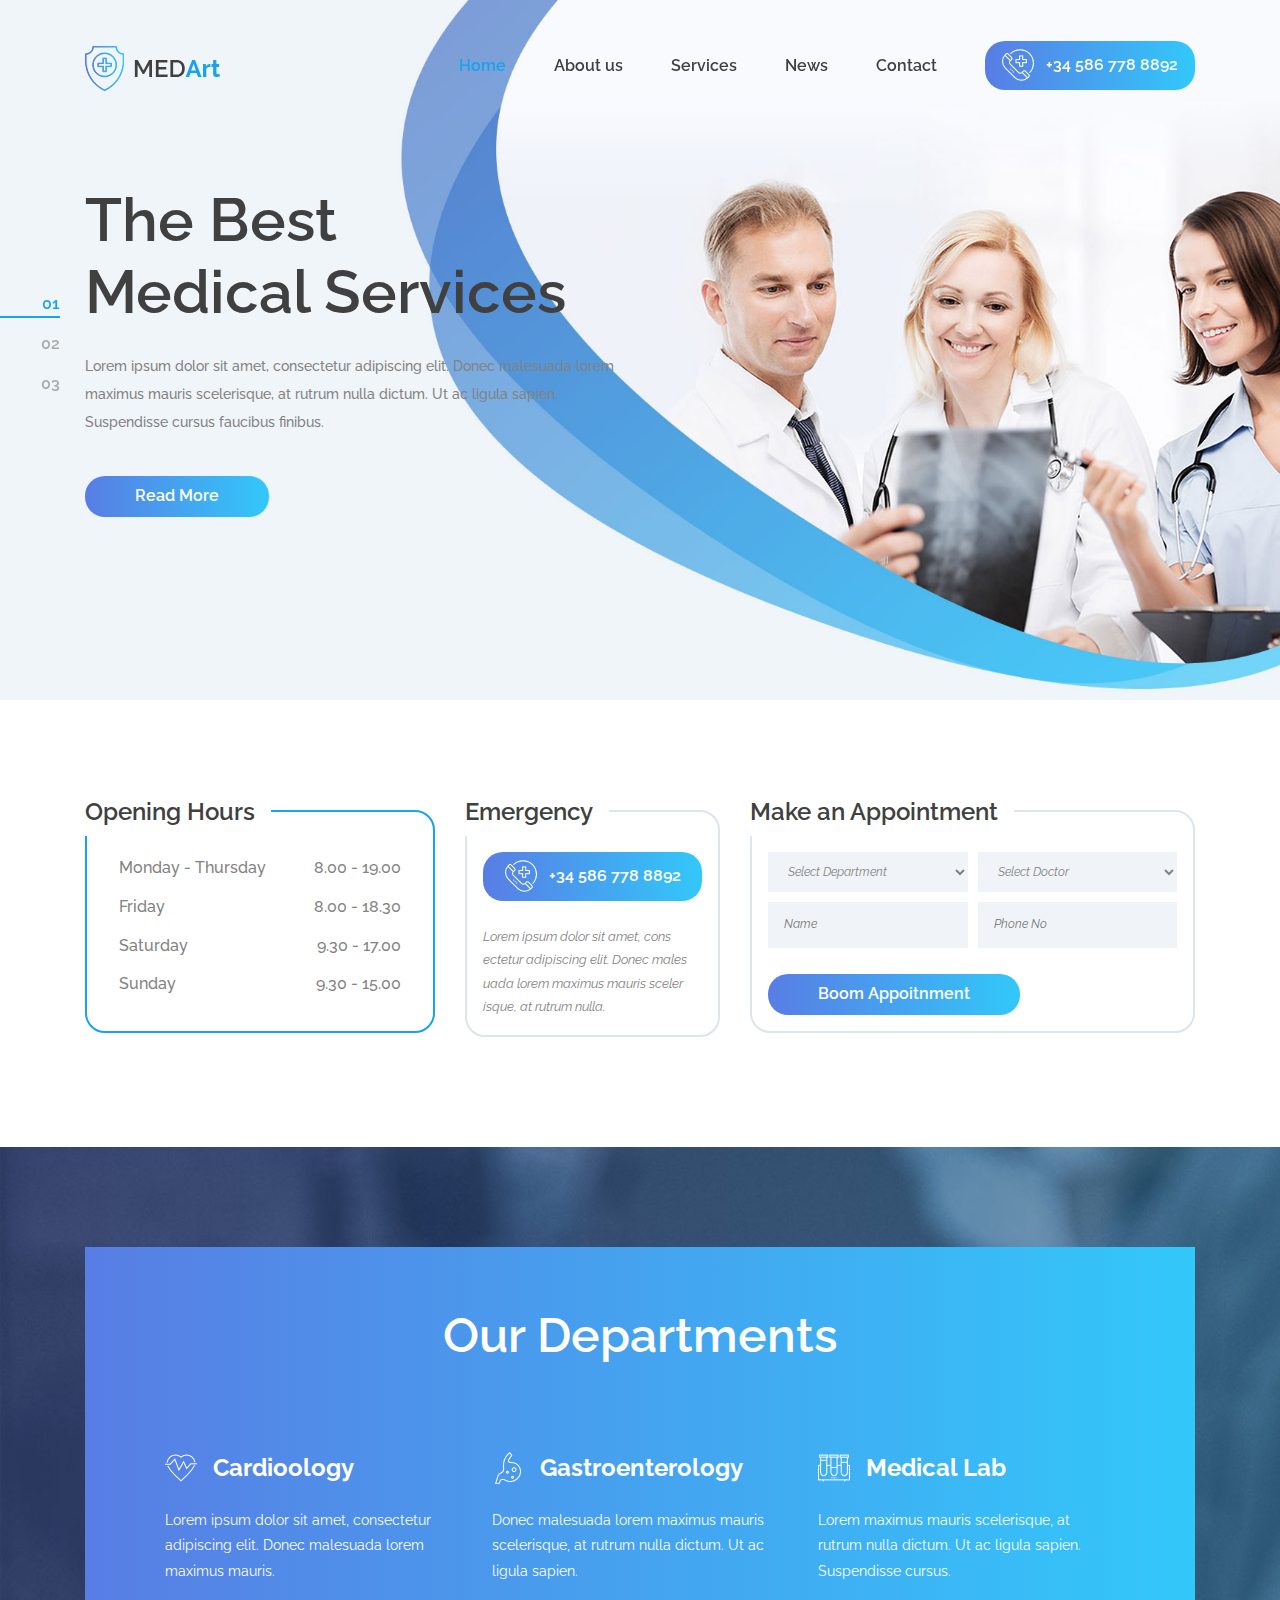
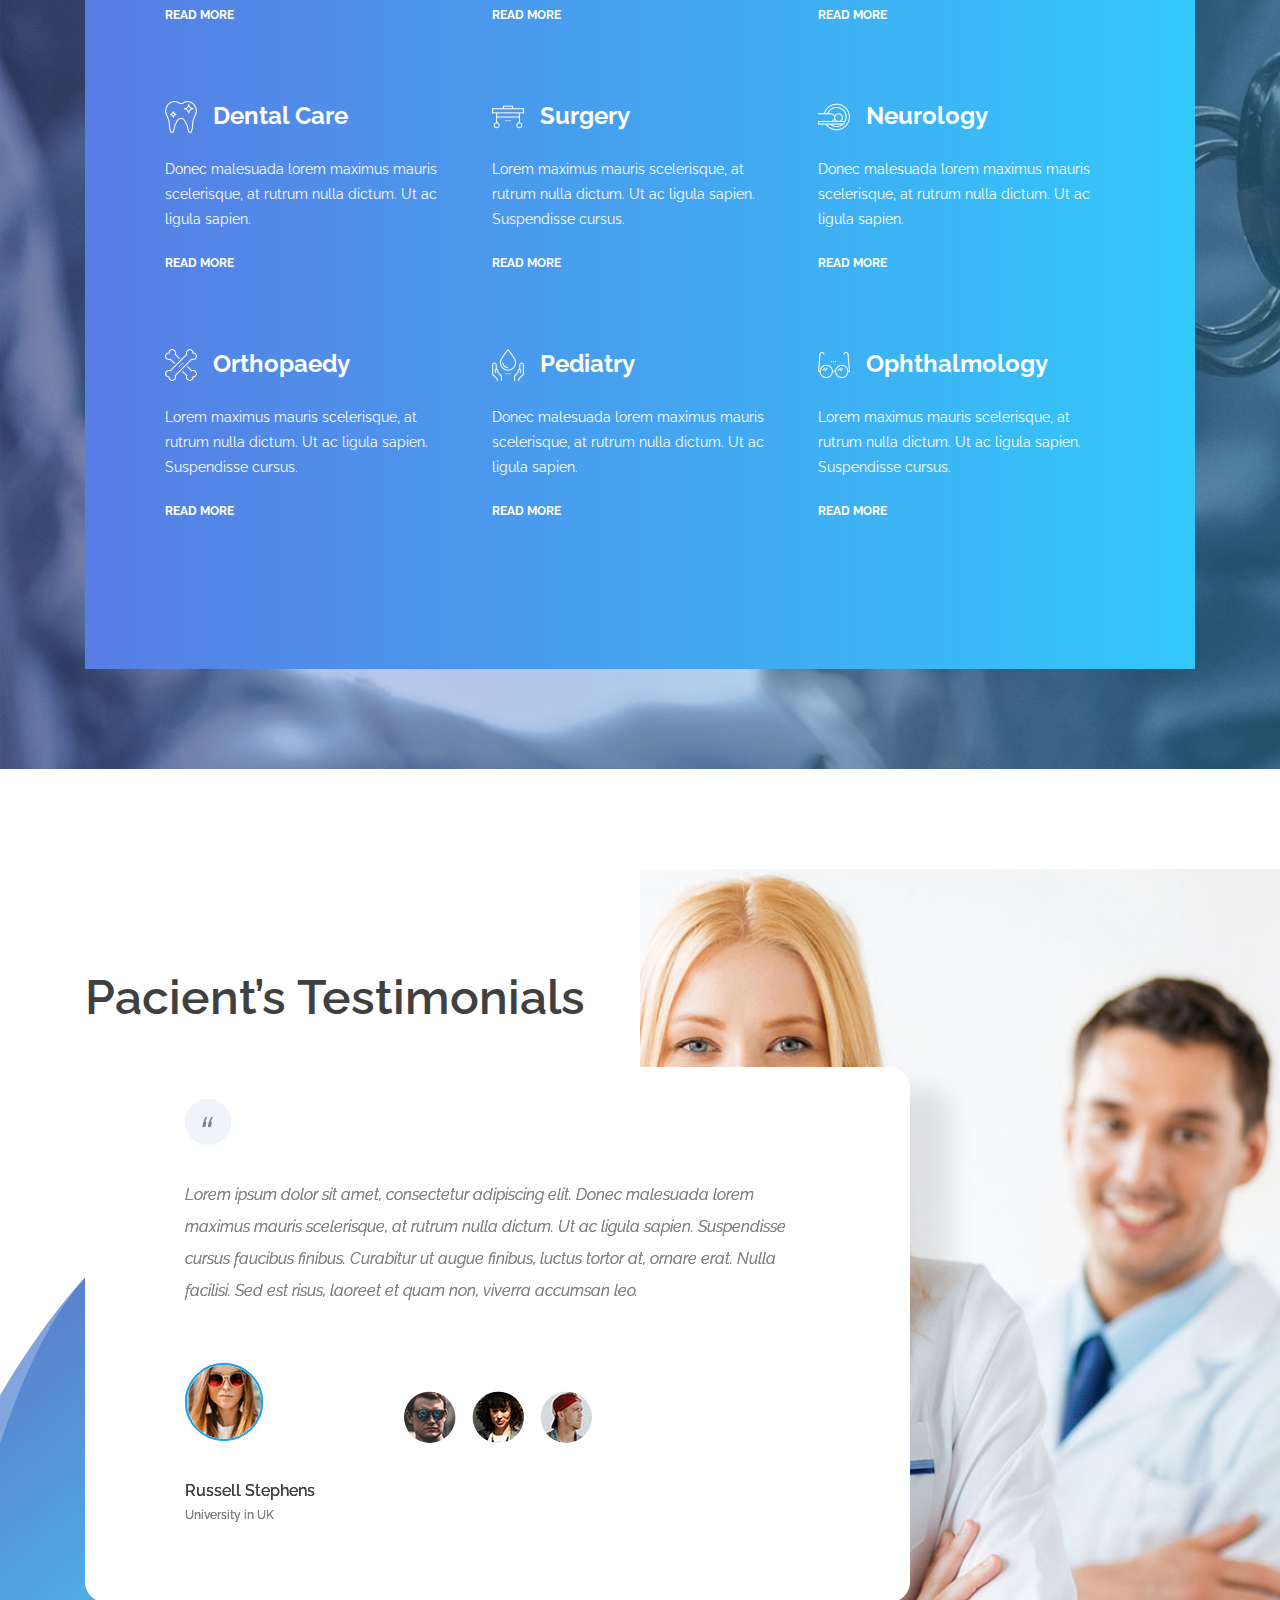
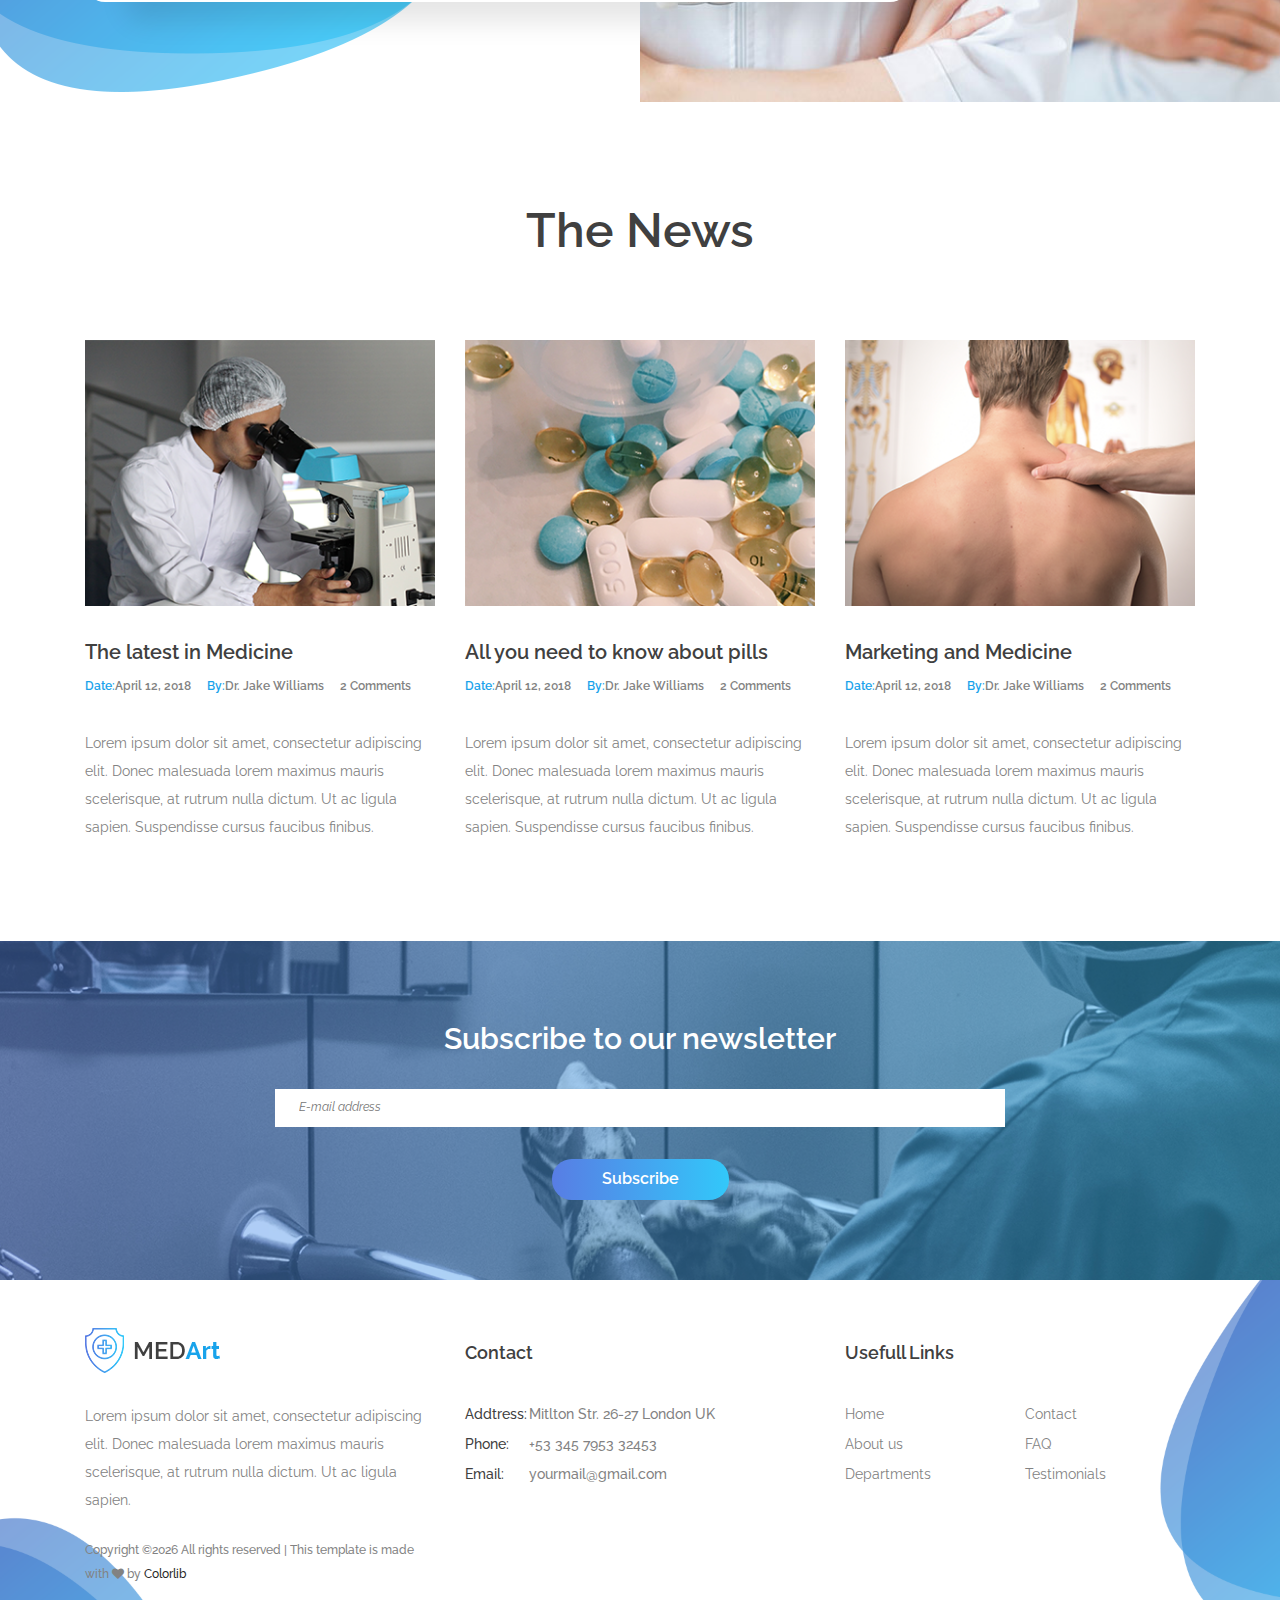
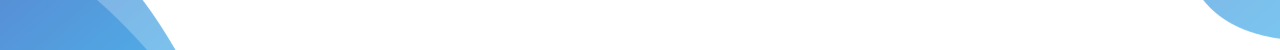
<file: medart/index.html>
<!DOCTYPE html>
<html lang="en">
<head>
    <title>Hello World</title>

    <!-- Required meta tags -->
    <meta charset="utf-8">
    <meta name="viewport" content="width=device-width, initial-scale=1, shrink-to-fit=no">

    <!-- Bootstrap CSS -->
    <link rel="stylesheet" href="css/bootstrap.min.css">

    <link rel="stylesheet" type="text/css" href="https://cdnjs.cloudflare.com/ajax/libs/font-awesome/4.7.0/css/font-awesome.min.css">

    <!-- Swiper CSS -->
    <link rel="stylesheet" href="css/swiper.min.css">

    <!-- Styles -->
    <link rel="stylesheet" href="style.css">
    <script src="js/custom.js"></script>
</head>
<body>
    <header class="site-header">
        <div class="nav-bar">
            <div class="container">
                <div class="row">
                    <div class="col-12 d-flex flex-wrap justify-content-between align-items-center">
                        <div class="site-branding d-flex align-items-center">
                           <a class="d-block" href="index.html" rel="home"><img class="d-block" src="images/logo.png" alt="logo"></a>
                        </div><!-- .site-branding -->

                        <nav class="site-navigation d-flex justify-content-end align-items-center">
                            <ul class="d-flex flex-column flex-lg-row justify-content-lg-end align-items-center">
                                <li class="current-menu-item"><a href="index.html">Home</a></li>
                                <li><a href="about.html">About us</a></li>
                                <li><a href="services.html">Services</a></li>
                                <li><a href="news.html">News</a></li>
                                <li><a href="contact.html">Contact</a></li>

                                <li class="call-btn button gradient-bg mt-3 mt-md-0">
                                    <a class="d-flex justify-content-center align-items-center" href="#"><img src="images/emergency-call.png"> +34 586 778 8892</a>
                                </li>
                            </ul>
                        </nav><!-- .site-navigation -->

                        <div class="hamburger-menu d-lg-none">
                            <span></span>
                            <span></span>
                            <span></span>
                            <span></span>
                        </div><!-- .hamburger-menu -->
                    </div><!-- .col -->
                </div><!-- .row -->
            </div><!-- .container -->
        </div><!-- .nav-bar -->

        <div class="swiper-container hero-slider">
            <div class="swiper-wrapper">
                <div class="swiper-slide hero-content-wrap" style="background-image: url('images/hero.jpg')">
                    <div class="hero-content-overlay position-absolute w-100 h-100">
                        <div class="container h-100">
                            <div class="row h-100">
                                <div class="col-12 col-lg-6 d-flex flex-column justify-content-center align-items-start">
                                    <header class="entry-header">
                                        <h1>The Best <br>Medical Services</h1>
                                    </header><!-- .entry-header -->

                                    <div class="entry-content mt-4">
                                        <p>Lorem ipsum dolor sit amet, consectetur adipiscing elit. Donec malesuada lorem maximus mauris scelerisque, at rutrum nulla dictum. Ut ac ligula sapien. Suspendisse cursus faucibus finibus.</p>
                                    </div><!-- .entry-content -->

                                    <footer class="entry-footer d-flex flex-wrap align-items-center mt-4">
                                        <a href="#" class="button gradient-bg">Read More</a>
                                    </footer><!-- .entry-footer -->
                                </div><!-- .col -->
                            </div><!-- .row -->
                        </div><!-- .container -->
                    </div><!-- .hero-content-overlay -->
                </div><!-- .hero-content-wrap -->

                <div class="swiper-slide hero-content-wrap" style="background-image: url('images/hero.jpg')">
                    <div class="hero-content-overlay position-absolute w-100 h-100">
                        <div class="container h-100">
                            <div class="row h-100">
                                <div class="col-12 col-lg-6 d-flex flex-column justify-content-center align-items-start">
                                    <header class="entry-header">
                                        <h1>The Best <br>Medical Services</h1>
                                    </header><!-- .entry-header -->

                                    <div class="entry-content mt-4">
                                        <p>Lorem ipsum dolor sit amet, consectetur adipiscing elit. Donec malesuada lorem maximus mauris scelerisque, at rutrum nulla dictum. Ut ac ligula sapien. Suspendisse cursus faucibus finibus.</p>
                                    </div><!-- .entry-content -->

                                    <footer class="entry-footer d-flex flex-wrap align-items-center mt-4">
                                        <a href="#" class="button gradient-bg">Read More</a>
                                    </footer><!-- .entry-footer -->
                                </div><!-- .col -->
                            </div><!-- .row -->
                        </div><!-- .container -->
                    </div><!-- .hero-content-overlay -->
                </div><!-- .hero-content-wrap -->

                <div class="swiper-slide hero-content-wrap" style="background-image: url('images/hero.jpg')">
                    <div class="hero-content-overlay position-absolute w-100 h-100">
                        <div class="container h-100">
                            <div class="row h-100">
                                <div class="col-12 col-lg-6 d-flex flex-column justify-content-center align-items-start">
                                    <header class="entry-header">
                                        <h1>The Best <br>Medical Services</h1>
                                    </header><!-- .entry-header -->

                                    <div class="entry-content mt-4">
                                        <p>Lorem ipsum dolor sit amet, consectetur adipiscing elit. Donec malesuada lorem maximus mauris scelerisque, at rutrum nulla dictum. Ut ac ligula sapien. Suspendisse cursus faucibus finibus.</p>
                                    </div><!-- .entry-content -->

                                    <footer class="entry-footer d-flex flex-wrap align-items-center mt-4">
                                        <a href="#" class="button gradient-bg">Read More</a>
                                    </footer><!-- .entry-footer -->
                                </div><!-- .col -->
                            </div><!-- .row -->
                        </div><!-- .container -->
                    </div><!-- .hero-content-overlay -->
                </div><!-- .hero-content-wrap -->
            </div><!-- .swiper-wrapper -->

            <div class="pagination-wrap position-absolute w-100">
                <div class="swiper-pagination d-flex flex-row flex-md-column"></div>
            </div><!-- .pagination-wrap -->
        </div><!-- .hero-slider -->
    </header><!-- .site-header -->

    <div class="homepage-boxes">
        <div class="container">
            <div class="row">
                <div class="col-12 col-md-6 col-lg-4">
                    <div class="opening-hours">
                        <h2 class="d-flex align-items-center">Opening Hours</h2>

                        <ul class="p-0 m-0">
                            <li>Monday - Thursday <span>8.00 - 19.00</span></li>
                            <li>Friday <span>8.00 - 18.30</span></li>
                            <li>Saturday <span>9.30 - 17.00</span></li>
                            <li>Sunday <span>9.30 - 15.00</span></li>
                        </ul>
                    </div>
                </div>

                <div class="col-12 col-md-6 col-lg-3 mt-5 mt-md-0">
                    <div class="emergency-box">
                        <h2 class="d-flex align-items-center">Emergency</h2>

                        <div class="call-btn button gradient-bg">
                            <a class="d-flex justify-content-center align-items-center" href="#"><img src="images/emergency-call.png"> +34 586 778 8892</a>
                        </div>

                        <p>Lorem ipsum dolor sit amet, cons ectetur adipiscing elit. Donec males uada lorem maximus mauris sceler isque, at rutrum nulla.</p>
                    </div>
                </div>

                <div class="col-12 col-md-6 col-lg-5 mt-5 mt-lg-0">
                    <div class="appointment-box">
                        <h2 class="d-flex align-items-center">Make an Appointment</h2>

                        <form class="d-flex flex-wrap justify-content-between">
                            <select class="select-department">
                                <option value="value1">Select Department</option>
                                <option value="value2">Select Department 1</option>
                                <option value="value3">Select Department 2</option>
                            </select>

                            <select class="select-doctor">
                                <option>Select Doctor</option>
                                <option>Select Doctor 1</option>
                                <option>Select Doctor 2</option>
                            </select>

                            <input type="text" placeholder="Name">

                            <input type="number" placeholder="Phone No">

                            <input class="button gradient-bg" type="submit" value="Boom Appoitnment">
                        </form>
                    </div>

                </div>
            </div>
        </div>
    </div>

    <div class="our-departments">
        <div class="container">
            <div class="row">
                <div class="col-12">
                    <div class="our-departments-wrap">
                        <h2>Our Departments</h2>

                        <div class="row">
                            <div class="col-12 col-md-6 col-lg-4">
                                <div class="our-departments-cont">
                                    <header class="entry-header d-flex flex-wrap align-items-center">
                                        <img src="images/cardiogram.png" alt="">

                                        <h3>Cardioology</h3>
                                    </header>

                                    <div class="entry-content">
                                        <p>Lorem ipsum dolor sit amet, consectetur adipiscing elit. Donec malesuada lorem maximus mauris.</p>
                                    </div>

                                    <footer class="entry-footer">
                                        <a href="#">read more</a>
                                    </footer>
                                </div>
                            </div>

                            <div class="col-12 col-md-6 col-lg-4">
                                <div class="our-departments-cont">
                                    <header class="entry-header d-flex flex-wrap align-items-center">
                                        <img src="images/stomach-2.png" alt="">

                                        <h3>Gastroenterology</h3>
                                    </header>

                                    <div class="entry-content">
                                        <p>Donec malesuada lorem maximus mauris scelerisque, at rutrum nulla dictum. Ut ac ligula sapien.</p>
                                    </div>

                                    <footer class="entry-footer">
                                        <a href="#">read more</a>
                                    </footer>
                                </div>
                            </div>

                            <div class="col-12 col-md-6 col-lg-4">
                                <div class="our-departments-cont">
                                    <header class="entry-header d-flex flex-wrap align-items-center">
                                        <img src="images/blood-sample-2.png" alt="">

                                        <h3>Medical Lab</h3>
                                    </header>

                                    <div class="entry-content">
                                        <p>Lorem maximus mauris scelerisque, at rutrum nulla dictum. Ut ac ligula sapien. Suspendisse cursus.</p>
                                    </div>

                                    <footer class="entry-footer">
                                        <a href="#">read more</a>
                                    </footer>
                                </div>
                            </div>

                            <div class="col-12 col-md-6 col-lg-4">
                                <div class="our-departments-cont">
                                    <header class="entry-header d-flex flex-wrap align-items-center">
                                        <img src="images/teeth.png" alt="">

                                        <h3>Dental Care</h3>
                                    </header>

                                    <div class="entry-content">
                                        <p>Donec malesuada lorem maximus mauris scelerisque, at rutrum nulla dictum. Ut ac ligula sapien.</p>
                                    </div>

                                    <footer class="entry-footer">
                                        <a href="#">read more</a>
                                    </footer>
                                </div>
                            </div>

                            <div class="col-12 col-md-6 col-lg-4">
                                <div class="our-departments-cont">
                                    <header class="entry-header d-flex flex-wrap align-items-center">
                                        <img src="images/stretcher.png" alt="">

                                        <h3>Surgery</h3>
                                    </header>

                                    <div class="entry-content">
                                        <p>Lorem maximus mauris scelerisque, at rutrum nulla dictum. Ut ac ligula sapien. Suspendisse cursus.</p>
                                    </div>

                                    <footer class="entry-footer">
                                        <a href="#">read more</a>
                                    </footer>
                                </div>
                            </div>

                            <div class="col-12 col-md-6 col-lg-4">
                                <div class="our-departments-cont">
                                    <header class="entry-header d-flex flex-wrap align-items-center">
                                        <img src="images/scanner.png" alt="">

                                        <h3>Neurology</h3>
                                    </header>

                                    <div class="entry-content">
                                        <p>Donec malesuada lorem maximus mauris scelerisque, at rutrum nulla dictum. Ut ac ligula sapien.</p>
                                    </div>

                                    <footer class="entry-footer">
                                        <a href="#">read more</a>
                                    </footer>
                                </div>
                            </div>

                            <div class="col-12 col-md-6 col-lg-4 mb-md-0">
                                <div class="our-departments-cont">
                                    <header class="entry-header d-flex flex-wrap align-items-center">
                                        <img src="images/bones.png" alt="">

                                        <h3>Orthopaedy</h3>
                                    </header>

                                    <div class="entry-content">
                                        <p>Lorem maximus mauris scelerisque, at rutrum nulla dictum. Ut ac ligula sapien. Suspendisse cursus.</p>
                                    </div>

                                    <footer class="entry-footer">
                                        <a href="#">read more</a>
                                    </footer>
                                </div>
                            </div>

                            <div class="col-12 col-md-6 col-lg-4 mb-lg-0">
                                <div class="our-departments-cont">
                                    <header class="entry-header d-flex flex-wrap align-items-center">
                                        <img src="images/blood-donation-2.png" alt="">

                                        <h3>Pediatry</h3>
                                    </header>

                                    <div class="entry-content">
                                        <p>Donec malesuada lorem maximus mauris scelerisque, at rutrum nulla dictum. Ut ac ligula sapien.</p>
                                    </div>

                                    <footer class="entry-footer">
                                        <a href="#">read more</a>
                                    </footer>
                                </div>
                            </div>

                            <div class="col-12 col-md-6 col-lg-4 mb-0">
                                <div class="our-departments-cont">
                                    <header class="entry-header d-flex flex-wrap align-items-center">
                                        <img src="images/glasses.png" alt="">

                                        <h3>Ophthalmology</h3>
                                    </header>

                                    <div class="entry-content">
                                        <p>Lorem maximus mauris scelerisque, at rutrum nulla dictum. Ut ac ligula sapien. Suspendisse cursus.</p>
                                    </div>

                                    <footer class="entry-footer">
                                        <a href="#">read more</a>
                                    </footer>
                                </div>
                            </div>
                        </div>
                    </div>
                </div>
            </div>
        </div>
    </div>

    <section class="testimonial-section">
        <div class="container">
            <div class="row">
                <div class="col-12">
                    <h2>Pacient’s Testimonials</h2>
                </div>
            </div>
        </div>

        <!-- Swiper -->
        <div class="testimonial-slider">
            <div class="container">
                <div class="row">
                    <div class="col-12 col-lg-9">
                        <div class="testimonial-bg-shape">
                            <div class="swiper-container testimonial-slider-wrap">
                                <div class="swiper-wrapper">
                                    <div class="swiper-slide">
                                        <div class="entry-content">
                                            <p>Lorem ipsum dolor sit amet, consectetur adipiscing elit. Donec malesuada lorem maximus mauris scelerisque, at rutrum nulla dictum. Ut ac ligula sapien. Suspendisse cursus faucibus finibus. Curabitur ut augue finibus, luctus tortor at, ornare erat. Nulla facilisi. Sed est risus, laoreet et quam non, viverra accumsan leo.</p>
                                        </div><!-- .entry-content -->

                                        <div class="entry-footer">
                                            <figure class="user-avatar">
                                                <img src="images/user-1.jpg" alt="">
                                            </figure><!-- .user-avatar -->

                                            <h3 class="testimonial-user">Russell Stephens <span>University in UK</span></h3>
                                        </div><!-- .entry-footer -->
                                    </div><!-- .swiper-slide -->

                                    <div class="swiper-slide">
                                        <div class="entry-content">
                                            <p>Lorem ipsum dolor sit amet, consectetur adipiscing elit. Donec malesuada lorem maximus mauris scelerisque, at rutrum nulla dictum. Ut ac ligula sapien. Suspendisse cursus faucibus finibus. Curabitur ut augue finibus, luctus tortor at, ornare erat. Nulla facilisi. Sed est risus, laoreet et quam non, viverra accumsan leo.</p>
                                        </div><!-- .entry-content -->

                                        <div class="entry-footer">
                                            <figure class="user-avatar">
                                                <img src="images/user-2.jpg" alt="">
                                            </figure><!-- .user-avatar -->

                                            <h3 class="testimonial-user">Russell Stephens <span>University in UK</span></h3>
                                        </div><!-- .entry-footer -->
                                    </div><!-- .swiper-slide -->

                                    <div class="swiper-slide">
                                        <div class="entry-content">
                                            <p>Lorem ipsum dolor sit amet, consectetur adipiscing elit. Donec malesuada lorem maximus mauris scelerisque, at rutrum nulla dictum. Ut ac ligula sapien. Suspendisse cursus faucibus finibus. Curabitur ut augue finibus, luctus tortor at, ornare erat. Nulla facilisi. Sed est risus, laoreet et quam non, viverra accumsan leo.</p>
                                        </div><!-- .entry-content -->

                                        <div class="entry-footer">
                                            <figure class="user-avatar">
                                                <img src="images/user-3.jpg" alt="">
                                            </figure><!-- .user-avatar -->

                                            <h3 class="testimonial-user">Russell Stephens <span>University in UK</span></h3>
                                        </div><!-- .entry-footer -->
                                    </div><!-- .swiper-slide -->

                                    <div class="swiper-slide">
                                        <div class="entry-content">
                                            <p>Lorem ipsum dolor sit amet, consectetur adipiscing elit. Donec malesuada lorem maximus mauris scelerisque, at rutrum nulla dictum. Ut ac ligula sapien. Suspendisse cursus faucibus finibus. Curabitur ut augue finibus, luctus tortor at, ornare erat. Nulla facilisi. Sed est risus, laoreet et quam non, viverra accumsan leo.</p>
                                        </div><!-- .entry-content -->

                                        <div class="entry-footer">
                                            <figure class="user-avatar">
                                                <img src="images/user-4.jpg" alt="">
                                            </figure><!-- .user-avatar -->

                                            <h3 class="testimonial-user">Russell Stephens <span>University in UK</span></h3>
                                        </div><!-- .entry-footer -->
                                    </div><!-- .swiper-slide -->
                                </div><!-- .swiper-wrapper -->

                                <div class="swiper-pagination-wrap">
                                    <div class="container">
                                        <div class="row">
                                            <div class="col-12">
                                                <div class="swiper-pagination position-relative flex justify-content-center align-items-center"></div>
                                            </div><!-- .col -->
                                        </div><!-- .row -->
                                    </div><!-- .container -->
                                </div>
                            </div>
                        </div>
                    </div>
                </div>
            </div>
        </div><!-- .testimonial-slider -->
    </section><!-- .testimonial-section -->

    <div class="the-news">
        <div class="container">
            <div class="row">
                <div class="col-12">
                    <h2>The News</h2>

                    <div class="row">
                        <div class="col-12 col-md-6 col-lg-4">
                            <div class="the-news-wrap">
                                <figure class="post-thumbnail">
                                    <a href="#"><img src="images/news-1.png" alt=""></a>
                                </figure>

                                <header class="entry-header">
                                    <h3>The latest in Medicine</h3>

                                    <div class="post-metas d-flex flex-wrap align-items-center">
                                        <div class="posted-date"><label>Date: </label><a href="#">April 12, 2018</a></div>

                                        <div class="posted-by"><label>By: </label><a href="#">Dr. Jake Williams</a></div>

                                        <div class="post-comments"><a href="#">2 Comments</a></div>
                                    </div>
                                </header>

                                <div class="entry-content">
                                    <p>Lorem ipsum dolor sit amet, consectetur adipiscing elit. Donec malesuada lorem maximus mauris scelerisque, at rutrum nulla dictum. Ut ac ligula sapien. Suspendisse cursus faucibus finibus. </p>
                                </div>
                            </div>
                        </div>

                        <div class="col-12 col-md-6 col-lg-4">
                            <div class="the-news-wrap">
                                <figure class="post-thumbnail">
                                    <a href="#"><img src="images/news-2.png" alt=""></a>
                                </figure>

                                <header class="entry-header">
                                    <h3>All you need to know about pills</h3>

                                    <div class="post-metas d-flex flex-wrap align-items-center">
                                        <div class="posted-date"><label>Date: </label><a href="#">April 12, 2018</a></div>

                                        <div class="posted-by"><label>By: </label><a href="#">Dr. Jake Williams</a></div>

                                        <div class="post-comments"><a href="#">2 Comments</a></div>
                                    </div>
                                </header>

                                <div class="entry-content">
                                    <p>Lorem ipsum dolor sit amet, consectetur adipiscing elit. Donec malesuada lorem maximus mauris scelerisque, at rutrum nulla dictum. Ut ac ligula sapien. Suspendisse cursus faucibus finibus. </p>
                                </div>
                            </div>
                        </div>

                        <div class="col-12 col-md-6 col-lg-4">
                            <div class="the-news-wrap">
                                <figure class="post-thumbnail">
                                    <a href="#"><img src="images/news-3.png" alt=""></a>
                                </figure>

                                <header class="entry-header">
                                    <h3>Marketing and Medicine</h3>

                                    <div class="post-metas d-flex flex-wrap align-items-center">
                                        <div class="posted-date"><label>Date: </label><a href="#">April 12, 2018</a></div>

                                        <div class="posted-by"><label>By: </label><a href="#">Dr. Jake Williams</a></div>

                                        <div class="post-comments"><a href="#">2 Comments</a></div>
                                    </div>
                                </header>

                                <div class="entry-content">
                                    <p>Lorem ipsum dolor sit amet, consectetur adipiscing elit. Donec malesuada lorem maximus mauris scelerisque, at rutrum nulla dictum. Ut ac ligula sapien. Suspendisse cursus faucibus finibus. </p>
                                </div>
                            </div>
                        </div>
                    </div>
                </div>
            </div>
        </div>
    </div>

    <div class="subscribe-banner">
        <div class="container">
            <div class="row">
                <div class="col-12 col-lg-8 offset-lg-2">
                    <h2>Subscribe to our newsletter</h2>

                    <form>
                        <input type="email" placeholder="E-mail address">
                        <input class="button gradient-bg" type="submit" value="Subscribe">
                    </form>
                </div>
            </div>
        </div>
    </div>

    <footer class="site-footer">
        <div class="footer-widgets">
            <div class="container">
                <div class="row">
                    <div class="col-12 col-md-6 col-lg-4">
                        <div class="foot-about">
                            <h2><a href="#"><img src="images/logo.png" alt=""></a></h2>

                            <p>Lorem ipsum dolor sit amet, consectetur adipiscing elit. Donec malesuada lorem maximus mauris scelerisque, at rutrum nulla dictum. Ut ac ligula sapien.</p>

                            <p class="copyright"><!-- Link back to Colorlib can't be removed. Template is licensed under CC BY 3.0. -->
Copyright &copy;<script>document.write(new Date().getFullYear());</script> All rights reserved | This template is made with <i class="fa fa-heart" aria-hidden="true"></i> by <a href="https://colorlib.com" target="_blank">Colorlib</a>
<!-- Link back to Colorlib can't be removed. Template is licensed under CC BY 3.0. --></p>
                        </div><!-- .foot-about -->
                    </div><!-- .col -->

                    <div class="col-12 col-md-6 col-lg-4 mt-5 mt-md-0">
                        <div class="foot-contact">
                            <h2>Contact</h2>

                            <ul class="p-0 m-0">
                                <li><span>Addtress:</span>Mitlton Str. 26-27 London UK</li>
                                <li><span>Phone:</span>+53 345 7953 32453</li>
                                <li><span>Email:</span>yourmail@gmail.com</li>
                            </ul>
                        </div>
                    </div><!-- .col -->

                    <div class="col-12 col-md-6 col-lg-4 mt-5 mt-md-0">
                        <div class="foot-links">
                            <h2>Usefull Links</h2>

                            <ul class="p-0 m-0">
                                <li><a href="index.html">Home</a></li>
                                <li><a href="about.html">About us</a></li>
                                <li><a href="#">Departments</a></li>
                                <li><a href="contact.html">Contact</a></li>
                                <li><a href="news.html">FAQ</a></li>
                                <li><a href="services.html">Testimonials</a></li>
                            </ul>
                        </div><!-- .foot-links -->
                    </div><!-- .col -->
                </div><!-- .row -->
            </div><!-- .container -->
        </div><!-- .footer-widgets -->
    </footer><!-- .site-footer -->

    <script type='text/javascript' src='js/jquery.js'></script>
    <script type='text/javascript' src='js/jquery.collapsible.min.js'></script>
    <script type='text/javascript' src='js/swiper.min.js'></script>
    <script type='text/javascript' src='js/jquery.countdown.min.js'></script>
    <script type='text/javascript' src='js/circle-progress.min.js'></script>
    <script type='text/javascript' src='js/jquery.countTo.min.js'></script>
    <script type='text/javascript' src='js/jquery.barfiller.js'></script>
    <script type='text/javascript' src='js/custom.js'></script>
</body>
</html>
</file>
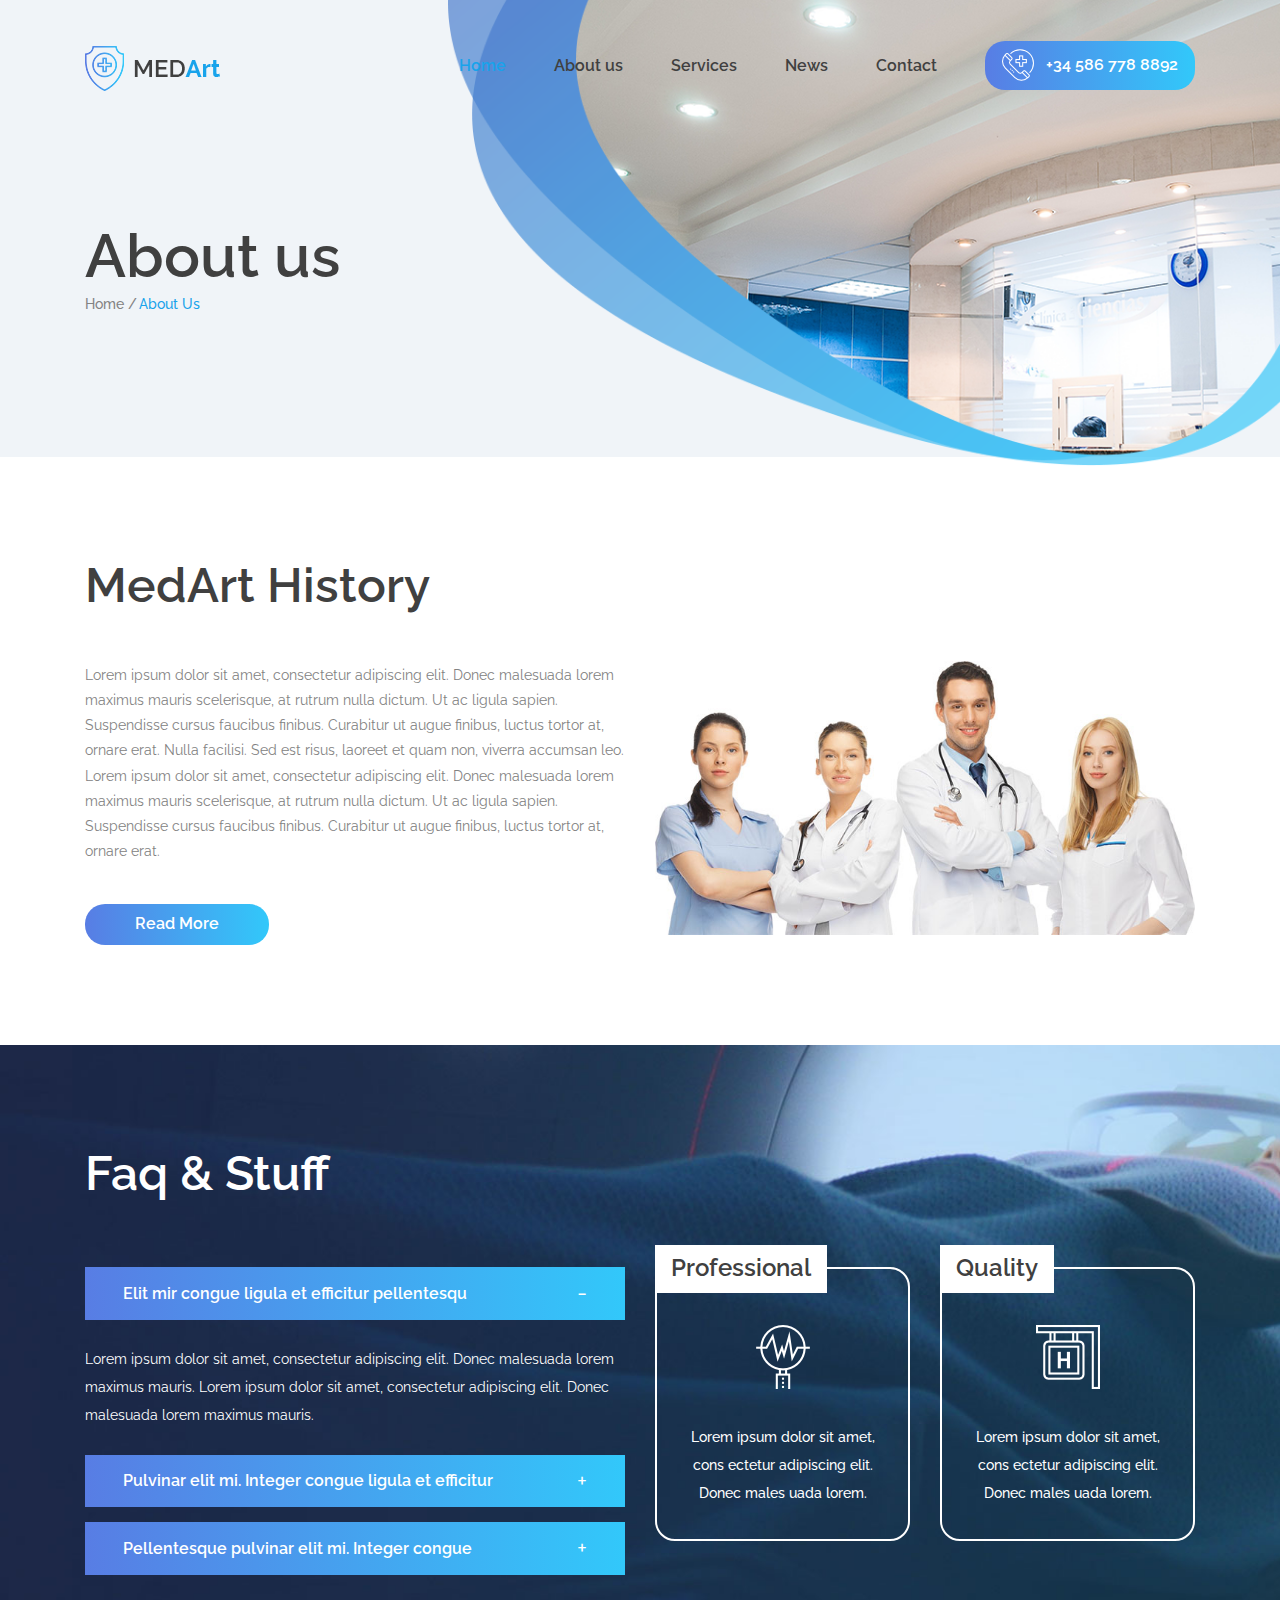
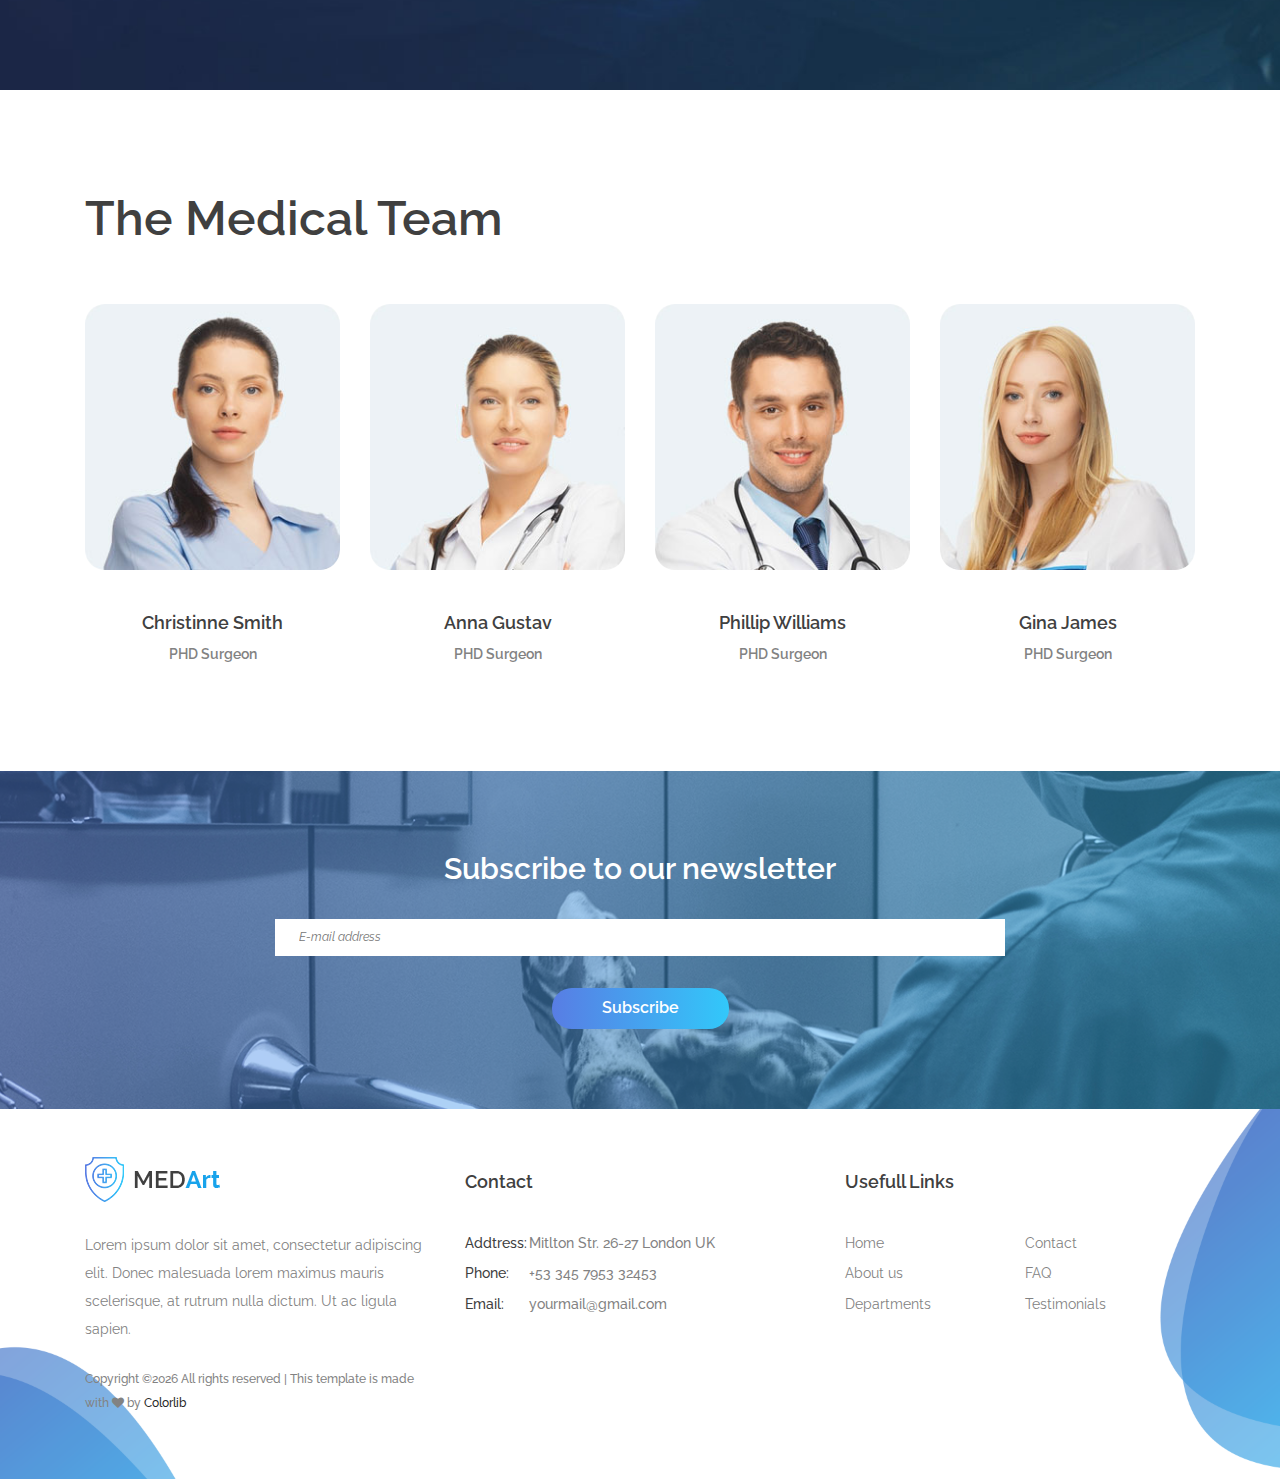
<file: medart/about.html>
<!DOCTYPE html>
<html lang="en">
<head>
    <title>Hello World</title>

    <!-- Required meta tags -->
    <meta charset="utf-8">
    <meta name="viewport" content="width=device-width, initial-scale=1, shrink-to-fit=no">

    <!-- Bootstrap CSS -->
    <link rel="stylesheet" href="css/bootstrap.min.css">

    <link rel="stylesheet" type="text/css" href="https://cdnjs.cloudflare.com/ajax/libs/font-awesome/4.7.0/css/font-awesome.min.css">

    <!-- Swiper CSS -->
    <link rel="stylesheet" href="css/swiper.min.css">

    <!-- Styles -->
    <link rel="stylesheet" href="style.css">
</head>
<body class="single-page">
    <header class="site-header">
        <div class="nav-bar">
            <div class="container">
                <div class="row">
                    <div class="col-12 d-flex flex-wrap justify-content-between align-items-center">
                        <div class="site-branding d-flex align-items-center">
                            <a class="d-block" href="index.html" rel="home"><img class="d-block" src="images/logo.png" alt="logo"></a>
                        </div><!-- .site-branding -->

                        <nav class="site-navigation d-flex justify-content-end align-items-center">
                            <ul class="d-flex flex-column flex-lg-row justify-content-lg-end align-items-center">
                                <li class="current-menu-item"><a href="index.html">Home</a></li>
                                <li><a href="about.html">About us</a></li>
                                <li><a href="services.html">Services</a></li>
                                <li><a href="news.html">News</a></li>
                                <li><a href="contact.html">Contact</a></li>

                                <li class="call-btn button gradient-bg mt-3 mt-md-0">
                                    <a class="d-flex justify-content-center align-items-center" href="#"><img src="images/emergency-call.png"> +34 586 778 8892</a>
                                </li>
                            </ul>
                        </nav><!-- .site-navigation -->

                        <div class="hamburger-menu d-lg-none">
                            <span></span>
                            <span></span>
                            <span></span>
                            <span></span>
                        </div><!-- .hamburger-menu -->
                    </div><!-- .col -->
                </div><!-- .row -->
            </div><!-- .container -->
        </div><!-- .nav-bar -->

        <div class="container">
            <div class="row">
                <div class="col-12">
                    <h1>About us</h1>

                    <div class="breadcrumbs">
                        <ul class="d-flex flex-wrap align-items-center p-0 m-0">
                            <li><a href="#">Home</a></li>
                            <li>About Us</li>
                        </ul>
                    </div><!-- .breadcrumbs -->

                </div>
            </div>
        </div>

        <img class="header-img" src="images/about-bg.png" alt="">
    </header><!-- .site-header -->

    <div class="med-history">
        <div class="container">
            <div class="row align-items-end">
                <div class="col-12 col-lg-6">
                    <h2>MedArt History</h2>

                    <p>Lorem ipsum dolor sit amet, consectetur adipiscing elit. Donec malesuada lorem maximus mauris scelerisque, at rutrum nulla dictum. Ut ac ligula sapien. Suspendisse cursus faucibus finibus. Curabitur ut augue finibus, luctus tortor at, ornare erat. Nulla facilisi. Sed est risus, laoreet et quam non, viverra accumsan leo. Lorem ipsum dolor sit amet, consectetur adipiscing elit. Donec malesuada lorem maximus mauris scelerisque, at rutrum nulla dictum. Ut ac ligula sapien. Suspendisse cursus faucibus finibus. Curabitur ut augue finibus, luctus tortor at, ornare erat. </p>

                    <a class="d-inline-block button gradient-bg" href="#">Read More</a>
                </div>

                <div class="col-12 col-lg-6 mt-5 mt-lg-0">
                    <img class="responsive" src="images/about.jpg" alt="">
                </div>
            </div>
        </div>
    </div>

    <div class="faq-stuff">
        <div class="container">
            <div class="row">
                <div class="col-12">
                    <h2>Faq & Stuff</h2>
                </div>

                <div class="col-12 col-lg-6 mb-5 mb-lg-0">
                    <div class="accordion-wrap type-accordion">
                        <h3 class="entry-title d-flex justify-content-between align-items-center active">Elit mir congue ligula et efficitur pellentesqu<span class="arrow-r"></span></h3>

                        <div class="entry-content">
                            <p>Lorem ipsum dolor sit amet, consectetur adipiscing elit. Donec malesuada lorem maximus mauris. Lorem ipsum dolor sit amet, consectetur adipiscing elit. Donec malesuada lorem maximus mauris.</p>
                        </div>

                        <h3 class="entry-title d-flex justify-content-between align-items-center">Pulvinar elit mi. Integer congue ligula et efficitur <span class="arrow-r"></span></h3>

                        <div class="entry-content">
                            <p>Lorem ipsum dolor sit amet, consectetur adipiscing elit. Donec malesuada lorem maximus mauris. Lorem ipsum dolor sit amet, consectetur adipiscing elit. Donec malesuada lorem maximus mauris.</p>
                        </div>

                        <h3 class="entry-title d-flex justify-content-between align-items-center">Pellentesque pulvinar elit mi. Integer congue<span class="arrow-r"></span></h3>

                        <div class="entry-content">
                            <p>Lorem ipsum dolor sit amet, consectetur adipiscing elit. Donec malesuada lorem maximus mauris. Lorem ipsum dolor sit amet, consectetur adipiscing elit. Donec malesuada lorem maximus mauris.</p>
                        </div>
                    </div>
                </div>

                <div class="col-12 col-lg-6 mt-5 mt-lg-0">
                    <div class="row">
                        <div class="col-12 col-md-6">
                            <div class="professional-box">
                                <h2 class="d-flex align-items-center">Professional</h2>

                                <img src="images/cardiogram-2.png" alt="">

                                <p>Lorem ipsum dolor sit amet, cons ectetur adipiscing elit. Donec males uada lorem.</p>
                            </div>
                        </div>

                        <div class="col-12 col-md-6">
                            <div class="quality-box">
                                <h2 class="d-flex align-items-center">Quality</h2>

                                <img src="images/hospital.png" alt="">

                                <p>Lorem ipsum dolor sit amet, cons ectetur adipiscing elit. Donec males uada lorem.</p>
                            </div>
                        </div>
                    </div>
                </div>
            </div>
        </div>
    </div>

    <div class="medical-team">
        <div class="container">
            <div class="row">
                <div class="col-12">
                    <h2>The Medical Team</h2>
                </div>

                <div class="col-12 col-md-6 col-lg-3">
                    <div class="medical-team-wrap">
                        <img src="images/team-1.jpg" alt="">

                        <h4>Christinne Smith</h4>
                        <h5>PHD Surgeon</h5>
                    </div>
                </div>

                <div class="col-12 col-md-6 col-lg-3 mt-5 mt-md-0">
                    <div class="medical-team-wrap">
                        <img src="images/team-2.jpg" alt="">

                        <h4>Anna Gustav</h4>
                        <h5>PHD Surgeon</h5>
                    </div>
                </div>

                <div class="col-12 col-md-6 col-lg-3 mt-5 mt-lg-0">
                    <div class="medical-team-wrap">
                        <img src="images/team-3.jpg" alt="">

                        <h4>Phillip Williams</h4>
                        <h5>PHD Surgeon</h5>
                    </div>
                </div>

                <div class="col-12 col-md-6 col-lg-3 mt-5 mt-lg-0">
                    <div class="medical-team-wrap">
                        <img src="images/team-4.jpg" alt="">

                        <h4>Gina James</h4>
                        <h5>PHD Surgeon</h5>
                    </div>
                </div>
            </div>
        </div>
    </div>

    <div class="subscribe-banner">
        <div class="container">
            <div class="row">
                <div class="col-12 col-lg-8 offset-lg-2">
                    <h2>Subscribe to our newsletter</h2>

                    <form>
                        <input type="email" placeholder="E-mail address">
                        <input class="button gradient-bg" type="submit" value="Subscribe">
                    </form>
                </div>
            </div>
        </div>
    </div>

    <footer class="site-footer">
        <div class="footer-widgets">
            <div class="container">
                <div class="row">
                    <div class="col-12 col-md-6 col-lg-4">
                        <div class="foot-about">
                            <h2><a href="#"><img src="images/logo.png" alt=""></a></h2>

                            <p>Lorem ipsum dolor sit amet, consectetur adipiscing elit. Donec malesuada lorem maximus mauris scelerisque, at rutrum nulla dictum. Ut ac ligula sapien.</p>

                            <p class="copyright"><!-- Link back to Colorlib can't be removed. Template is licensed under CC BY 3.0. -->
Copyright &copy;<script>document.write(new Date().getFullYear());</script> All rights reserved | This template is made with <i class="fa fa-heart" aria-hidden="true"></i> by <a href="https://colorlib.com" target="_blank">Colorlib</a>
<!-- Link back to Colorlib can't be removed. Template is licensed under CC BY 3.0. --></p>
                        </div><!-- .foot-about -->
                    </div><!-- .col -->

                    <div class="col-12 col-md-6 col-lg-4 mt-5 mt-md-0">
                        <div class="foot-contact">
                            <h2>Contact</h2>

                            <ul class="p-0 m-0">
                                <li><span>Addtress:</span>Mitlton Str. 26-27 London UK</li>
                                <li><span>Phone:</span>+53 345 7953 32453</li>
                                <li><span>Email:</span>yourmail@gmail.com</li>
                            </ul>
                        </div>
                    </div><!-- .col -->

                    <div class="col-12 col-md-6 col-lg-4 mt-5 mt-md-0">
                        <div class="foot-links">
                            <h2>Usefull Links</h2>

                            <ul class="p-0 m-0">
                                <li><a href="index.html">Home</a></li>
                                <li><a href="about.html">About us</a></li>
                                <li><a href="elements.html">Departments</a></li>
                                <li><a href="contact.html">Contact</a></li>
                                <li><a href="news.html">FAQ</a></li>
                                <li><a href="services.html">Testimonials</a></li>
                            </ul>
                        </div><!-- .foot-links -->
                    </div><!-- .col -->
                </div><!-- .row -->
            </div><!-- .container -->
        </div><!-- .footer-widgets -->
    </footer><!-- .site-footer -->

    <script type='text/javascript' src='js/jquery.js'></script>
    <script type='text/javascript' src='js/jquery.collapsible.min.js'></script>
    <script type='text/javascript' src='js/swiper.min.js'></script>
    <script type='text/javascript' src='js/jquery.countdown.min.js'></script>
    <script type='text/javascript' src='js/circle-progress.min.js'></script>
    <script type='text/javascript' src='js/jquery.countTo.min.js'></script>
    <script type='text/javascript' src='js/jquery.barfiller.js'></script>
    <script type='text/javascript' src='js/custom.js'></script>
</body>
</html>
</file>
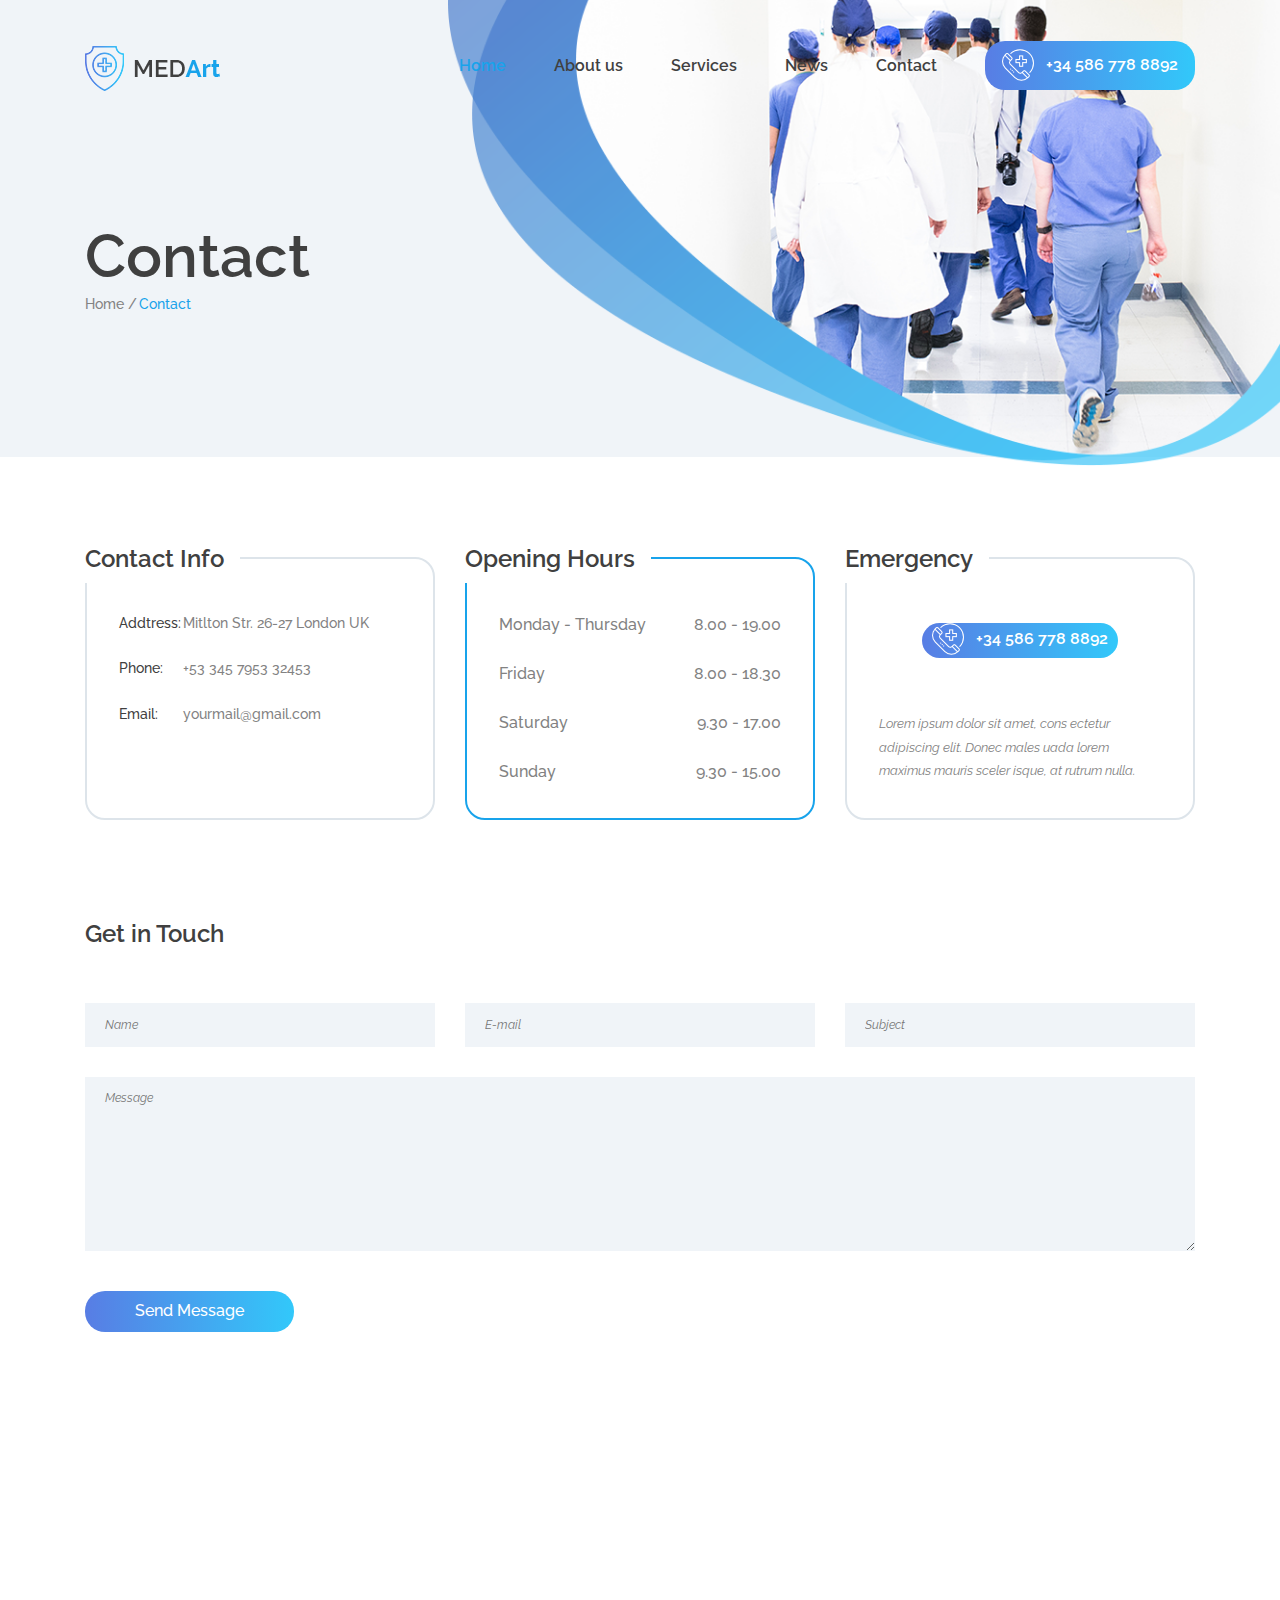
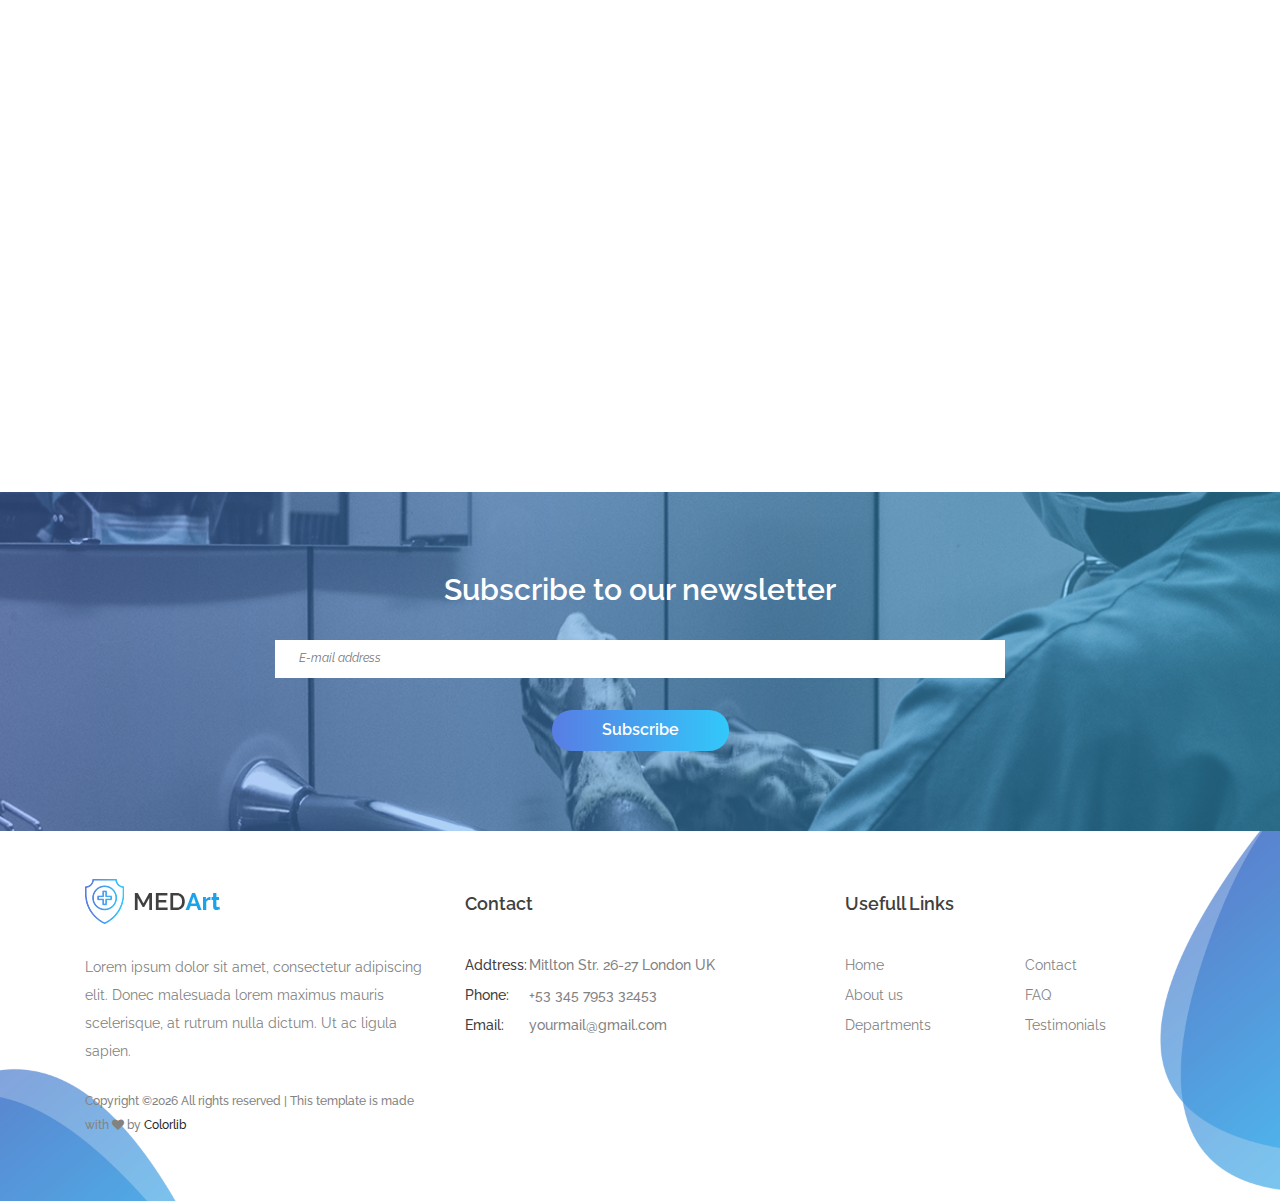
<file: medart/contact.html>
<!DOCTYPE html>
<html lang="en">
<head>
    <title>Hello World</title>

    <!-- Required meta tags -->
    <meta charset="utf-8">
    <meta name="viewport" content="width=device-width, initial-scale=1, shrink-to-fit=no">

    <!-- Bootstrap CSS -->
    <link rel="stylesheet" href="css/bootstrap.min.css">

    <link rel="stylesheet" type="text/css" href="https://cdnjs.cloudflare.com/ajax/libs/font-awesome/4.7.0/css/font-awesome.min.css">

    <!-- Swiper CSS -->
    <link rel="stylesheet" href="css/swiper.min.css">

    <!-- Styles -->
    <link rel="stylesheet" href="style.css">
</head>
<body class="single-page">
    <header class="site-header">
        <div class="nav-bar">
            <div class="container">
                <div class="row">
                    <div class="col-12 d-flex flex-wrap justify-content-between align-items-center">
                        <div class="site-branding d-flex align-items-center">
                            <a class="d-block" href="index.html" rel="home"><img class="d-block" src="images/logo.png" alt="logo"></a>
                        </div><!-- .site-branding -->

                        <nav class="site-navigation d-flex justify-content-end align-items-center">
                            <ul class="d-flex flex-column flex-lg-row justify-content-lg-end align-items-center">
                                <li class="current-menu-item"><a href="index.html">Home</a></li>
                                <li><a href="about.html">About us</a></li>
                                <li><a href="services.html">Services</a></li>
                                <li><a href="news.html">News</a></li>
                                <li><a href="contact.html">Contact</a></li>

                                <li class="call-btn button gradient-bg mt-3 mt-md-0">
                                    <a class="d-flex justify-content-center align-items-center" href="#"><img src="images/emergency-call.png"> +34 586 778 8892</a>
                                </li>
                            </ul>
                        </nav><!-- .site-navigation -->

                        <div class="hamburger-menu d-lg-none">
                            <span></span>
                            <span></span>
                            <span></span>
                            <span></span>
                        </div><!-- .hamburger-menu -->
                    </div><!-- .col -->
                </div><!-- .row -->
            </div><!-- .container -->
        </div><!-- .nav-bar -->

        <div class="container">
            <div class="row">
                <div class="col-12">
                    <h1>Contact</h1>

                    <div class="breadcrumbs">
                        <ul class="d-flex flex-wrap align-items-center p-0 m-0">
                            <li><a href="#">Home</a></li>
                            <li>Contact</li>
                        </ul>
                    </div><!-- .breadcrumbs -->

                </div>
            </div>
        </div>

        <img class="header-img" src="images/contact-bg.png" alt="">
    </header><!-- .site-header -->

    <div class="contact-page-short-boxes">
        <div class="container">
            <div class="row">
                <div class="col-12 col-md-4">
                    <div class="contact-info h-100">
                        <h2 class="d-flex align-items-center">Contact Info</h2>

                        <ul class="p-0 m-0">
                            <li><span>Addtress:</span>Mitlton Str. 26-27 London UK</li>
                            <li><span>Phone:</span>+53 345 7953 32453</li>
                            <li><span>Email:</span>yourmail@gmail.com</li>
                        </ul>
                    </div>
                </div>

                <div class="col-12 col-md-4 mt-5 mt-lg-0">
                    <div class="opening-hours h-100">
                        <h2 class="d-flex align-items-center">Opening Hours</h2>

                        <ul class="p-0 m-0">
                            <li>Monday - Thursday <span>8.00 - 19.00</span></li>
                            <li>Friday <span>8.00 - 18.30</span></li>
                            <li>Saturday <span>9.30 - 17.00</span></li>
                            <li>Sunday <span>9.30 - 15.00</span></li>
                        </ul>
                    </div>
                </div>

                <div class="col-12 col-md-4 mt-5 mt-lg-0">
                    <div class="emergency-box h-100">
                        <h2 class="d-flex align-items-center">Emergency</h2>

                        <div class="call-btn text-center">
                            <a class="d-flex justify-content-center align-items-center button gradient-bg" href="#"><img src="images/emergency-call.png"> +34 586 778 8892</a>
                        </div>

                        <p>Lorem ipsum dolor sit amet, cons ectetur adipiscing elit. Donec males uada lorem maximus mauris sceler isque, at rutrum nulla.</p>
                    </div>
                </div>
            </div>
        </div>
    </div>

    <div class="contact-form">
        <div class="container">
            <div class="row">
                <div class="col-12">
                    <h2>Get in Touch</h2>
                </div>

                <div class="col-12  col-md-4">
                    <input type="text" placeholder="Name">
                </div><!-- col-4 -->

                <div class="col-12 col-md-4">
                    <input type="email" placeholder="E-mail">
                </div><!-- col-6 -->

                <div class="col-12 col-md-4">
                    <input type="text" placeholder="Subject">
                </div>

                <div class="col-12">
                    <textarea name="name" rows="12" cols="80" placeholder="Message"></textarea>
                </div>

                <div class="col-12">
                    <input type="submit" name="" value="Send Message" class="button gradient-bg">
                </div>
            </div><!-- row -->
        </div>
    </div><!-- contact-form -->

    <div class="container">
        <div class="row">
            <div class="col-12">
                <div class="contact-page-map">
                    <iframe id="gmap_canvas" src="https://maps.google.com/maps?q=university of san francisco&t=&z=15&ie=UTF8&iwloc=&output=embed" frameborder="0" scrolling="no" marginheight="0" marginwidth="0"></iframe>
                </div><!-- map -->
            </div>
        </div>
    </div>









    <div class="subscribe-banner">
        <div class="container">
            <div class="row">
                <div class="col-12 col-lg-8 offset-lg-2">
                    <h2>Subscribe to our newsletter</h2>

                    <form>
                        <input type="email" placeholder="E-mail address">
                        <input class="button gradient-bg" type="submit" value="Subscribe">
                    </form>
                </div>
            </div>
        </div>
    </div>

    <footer class="site-footer">
        <div class="footer-widgets">
            <div class="container">
                <div class="row">
                    <div class="col-12 col-md-6 col-lg-4">
                        <div class="foot-about">
                            <h2><a href="#"><img src="images/logo.png" alt=""></a></h2>

                            <p>Lorem ipsum dolor sit amet, consectetur adipiscing elit. Donec malesuada lorem maximus mauris scelerisque, at rutrum nulla dictum. Ut ac ligula sapien.</p>

                            <p class="copyright"><!-- Link back to Colorlib can't be removed. Template is licensed under CC BY 3.0. -->
Copyright &copy;<script>document.write(new Date().getFullYear());</script> All rights reserved | This template is made with <i class="fa fa-heart" aria-hidden="true"></i> by <a href="https://colorlib.com" target="_blank">Colorlib</a>
<!-- Link back to Colorlib can't be removed. Template is licensed under CC BY 3.0. --></p>
                        </div><!-- .foot-about -->
                    </div><!-- .col -->

                    <div class="col-12 col-md-6 col-lg-4 mt-5 mt-md-0">
                        <div class="foot-contact">
                            <h2>Contact</h2>

                            <ul class="p-0 m-0">
                                <li><span>Addtress:</span>Mitlton Str. 26-27 London UK</li>
                                <li><span>Phone:</span>+53 345 7953 32453</li>
                                <li><span>Email:</span>yourmail@gmail.com</li>
                            </ul>
                        </div>
                    </div><!-- .col -->

                    <div class="col-12 col-md-6 col-lg-4 mt-5 mt-md-0">
                        <div class="foot-links">
                            <h2>Usefull Links</h2>

                            <ul class="p-0 m-0">
                                <li><a href="index.html">Home</a></li>
                                <li><a href="about.html">About us</a></li>
                                <li><a href="elements.html">Departments</a></li>
                                <li><a href="contact.html">Contact</a></li>
                                <li><a href="news.html">FAQ</a></li>
                                <li><a href="services.html">Testimonials</a></li>
                            </ul>
                        </div><!-- .foot-links -->
                    </div><!-- .col -->
                </div><!-- .row -->
            </div><!-- .container -->
        </div><!-- .footer-widgets -->
    </footer><!-- .site-footer -->

    <script type='text/javascript' src='js/jquery.js'></script>
    <script type='text/javascript' src='js/jquery.collapsible.min.js'></script>
    <script type='text/javascript' src='js/swiper.min.js'></script>
    <script type='text/javascript' src='js/jquery.countdown.min.js'></script>
    <script type='text/javascript' src='js/circle-progress.min.js'></script>
    <script type='text/javascript' src='js/jquery.countTo.min.js'></script>
    <script type='text/javascript' src='js/jquery.barfiller.js'></script>
    <script type='text/javascript' src='js/custom.js'></script>
</body>
</html>
</file>
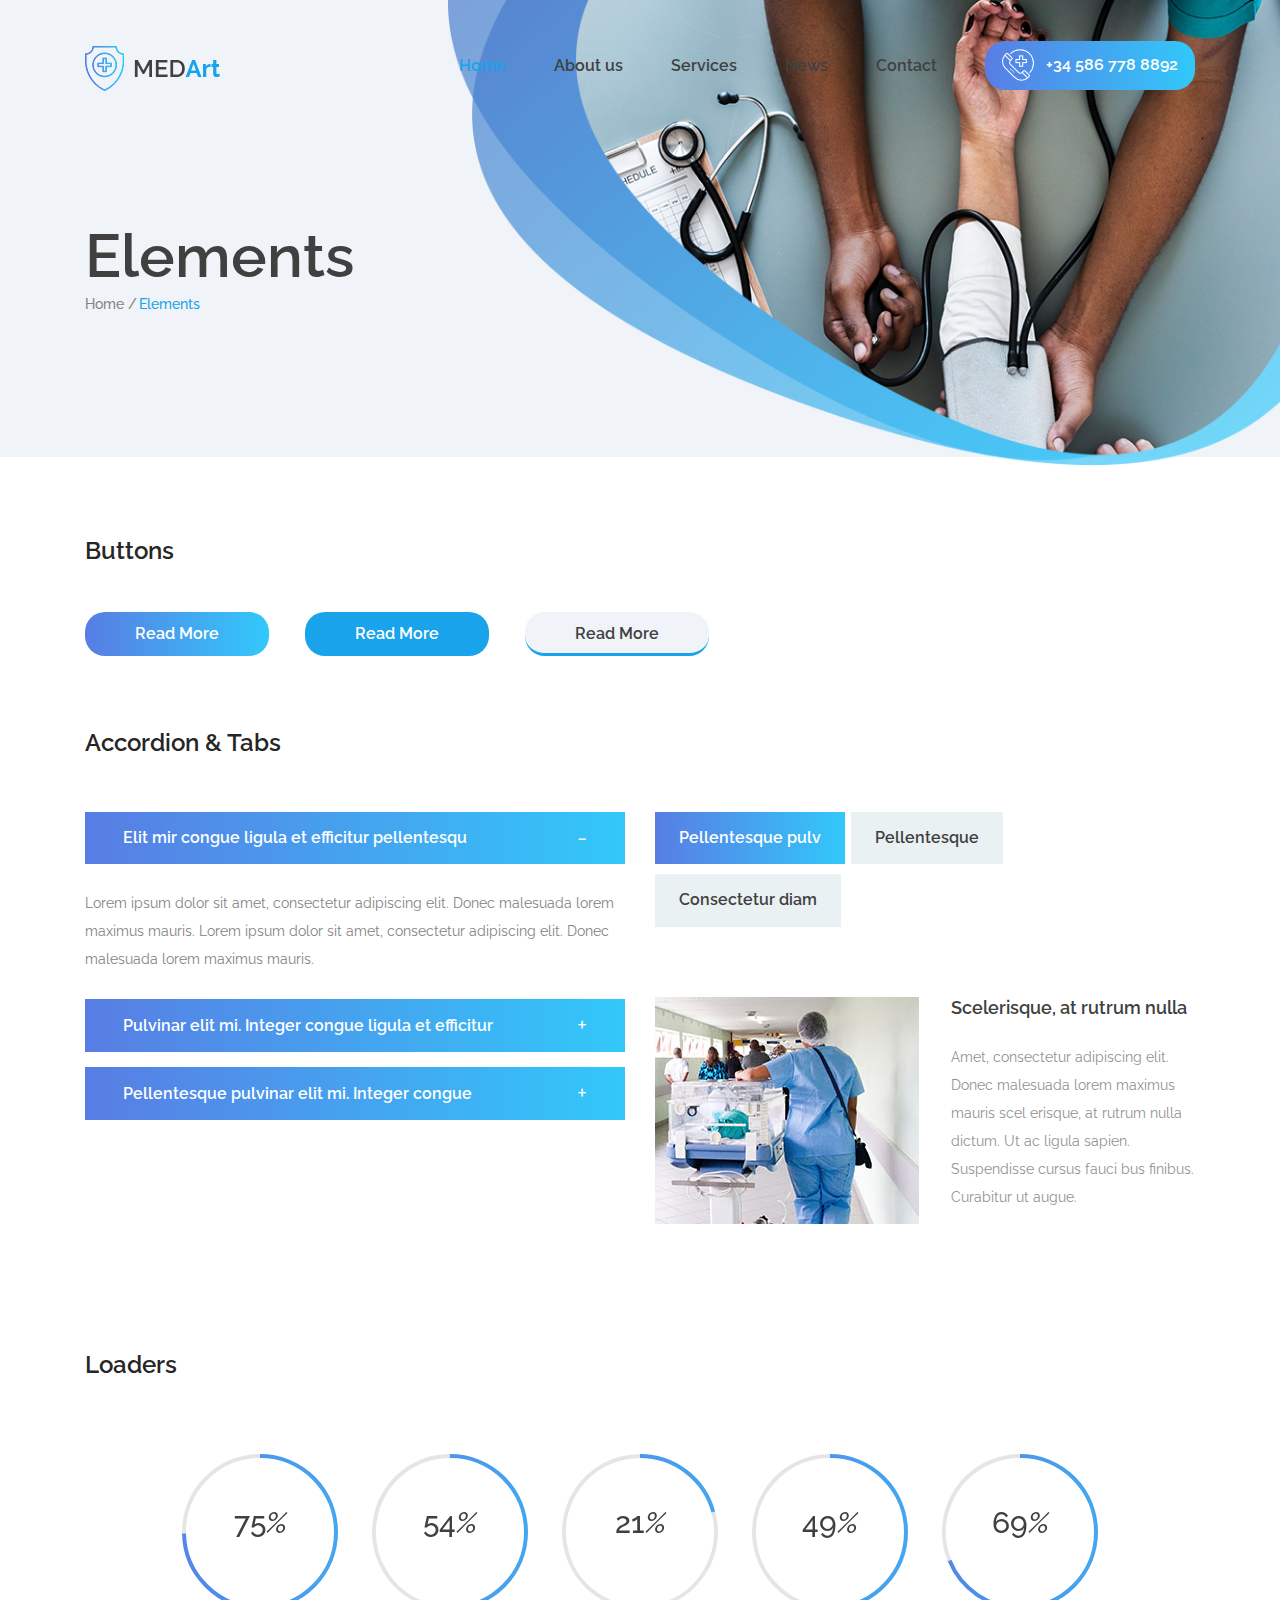
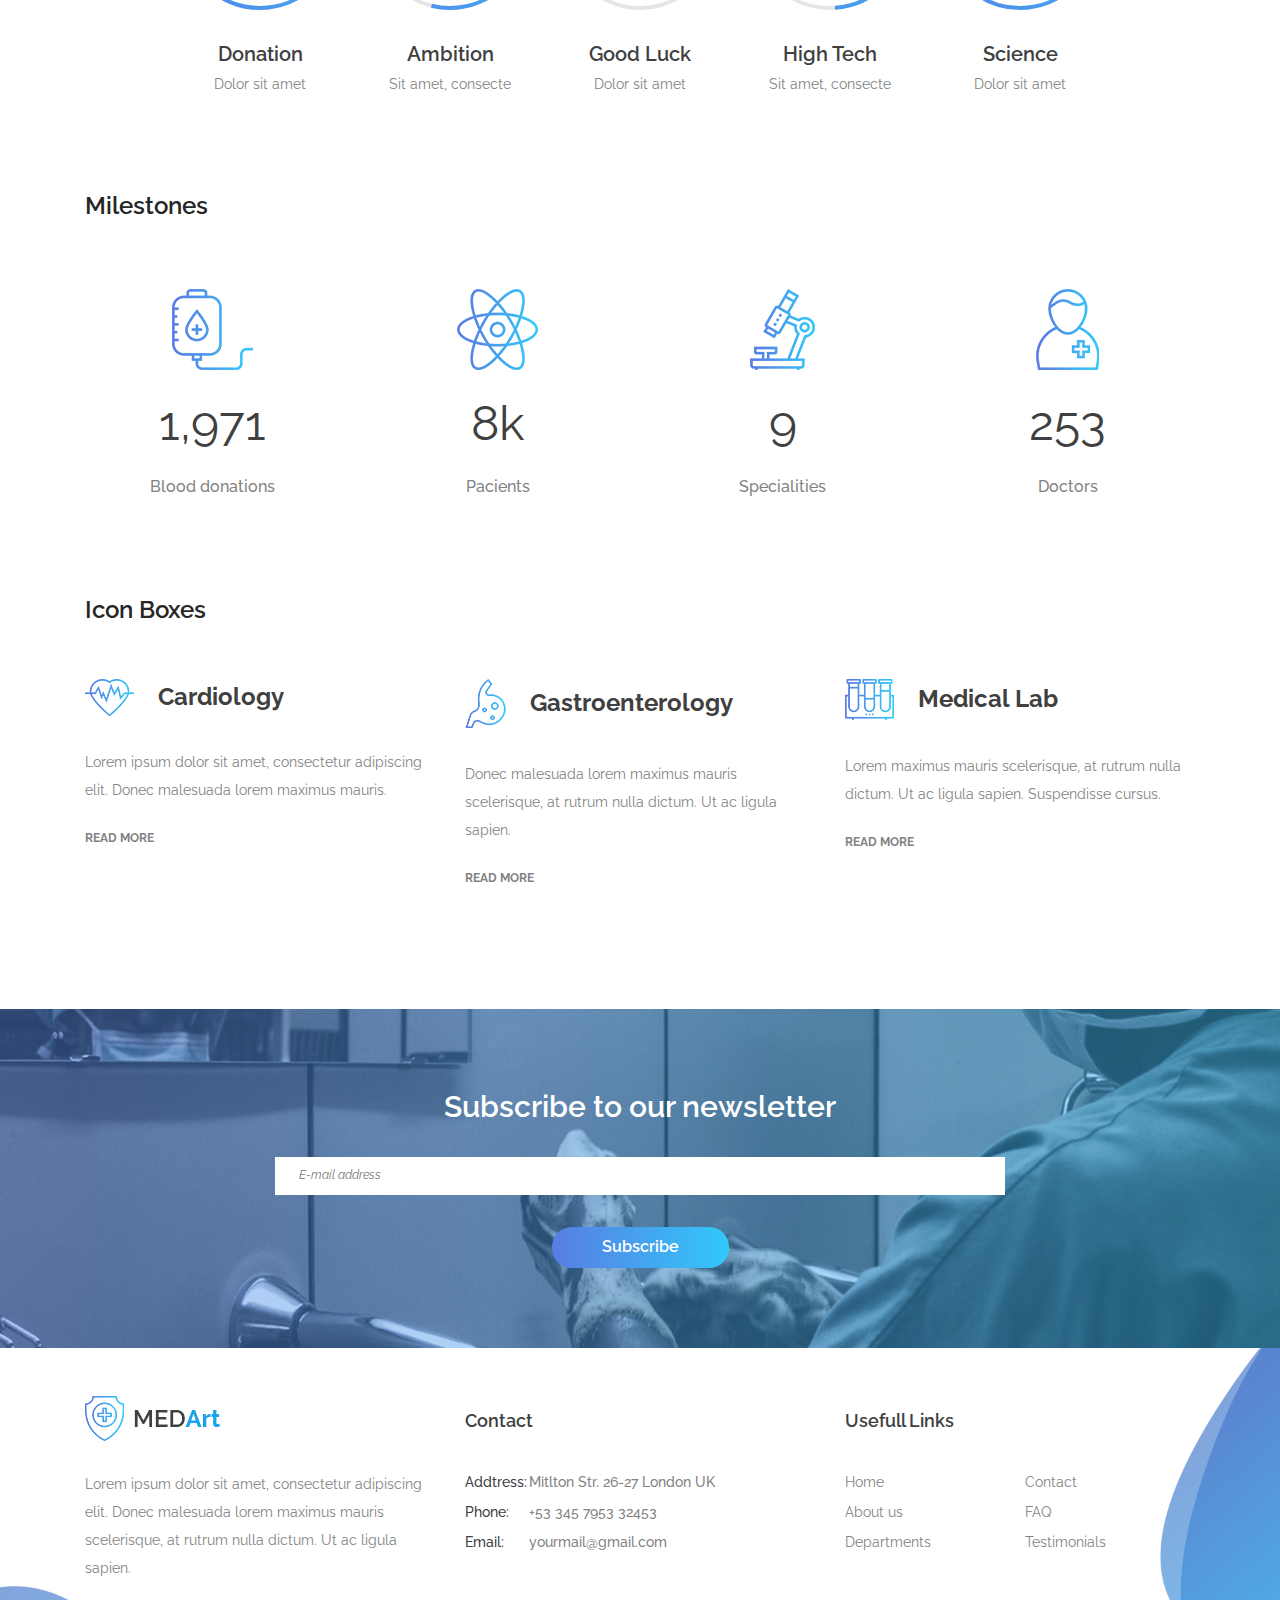
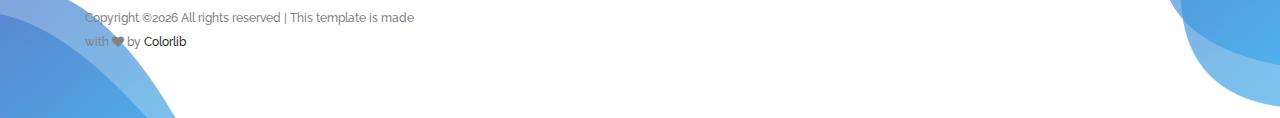
<file: medart/elements.html>
<!DOCTYPE html>
<html lang="en">
<head>
    <title>Hello World</title>

    <!-- Required meta tags -->
    <meta charset="utf-8">
    <meta name="viewport" content="width=device-width, initial-scale=1, shrink-to-fit=no">

    <!-- Bootstrap CSS -->
    <link rel="stylesheet" href="css/bootstrap.min.css">

    <!-- Swiper CSS -->
    <link rel="stylesheet" href="css/swiper.min.css">

    <link rel="stylesheet" type="text/css" href="https://cdnjs.cloudflare.com/ajax/libs/font-awesome/4.7.0/css/font-awesome.min.css">

    <!-- Styles -->
    <link rel="stylesheet" href="style.css">
</head>
<body class="single-page elements-page">
    <header class="site-header">
    <div class="nav-bar">
        <div class="container">
            <div class="row">
                <div class="col-12 d-flex flex-wrap justify-content-between align-items-center">
                    <div class="site-branding d-flex align-items-center">
                        <a class="d-block" href="index.html" rel="home"><img class="d-block" src="images/logo.png" alt="logo"></a>
                    </div><!-- .site-branding -->

                    <nav class="site-navigation d-flex justify-content-end align-items-center">
                        <ul class="d-flex flex-column flex-lg-row justify-content-lg-end align-items-center">
                            <li class="current-menu-item"><a href="index.html">Home</a></li>
                            <li><a href="about.html">About us</a></li>
                            <li><a href="services.html">Services</a></li>
                            <li><a href="news.html">News</a></li>
                            <li><a href="contact.html">Contact</a></li>

                            <li class="call-btn button gradient-bg mt-3 mt-md-0">
                                <a class="d-flex justify-content-center align-items-center" href="#"><img src="images/emergency-call.png"> +34 586 778 8892</a>
                            </li>
                        </ul>
                    </nav><!-- .site-navigation -->

                    <div class="hamburger-menu d-lg-none">
                        <span></span>
                        <span></span>
                        <span></span>
                        <span></span>
                    </div><!-- .hamburger-menu -->
                </div><!-- .col -->
            </div><!-- .row -->
        </div><!-- .container -->
    </div><!-- .nav-bar -->

    <div class="container">
        <div class="row">
            <div class="col-12">
                <h1>Elements</h1>

                <div class="breadcrumbs">
                    <ul class="d-flex flex-wrap align-items-center p-0 m-0">
                        <li><a href="#">Home</a></li>
                        <li>Elements</li>
                    </ul>
                </div><!-- .breadcrumbs -->
            </div>
        </div>
    </div>

    <img class="header-img" src="images/elements-bg.png" alt="">
</header><!-- .site-header -->

    <div class="container">
        <div class="row elements-wrap">
            <div class="col-12">
                <header class="entry-header elements-heading">
                    <h2 class="entry-title">Buttons</h2>
                </header>

                <div class="entry-content elements-container">
                    <a href="#" class="button gradient-bg">Read More</a>
                    <a href="#" class="button dark">Read More</a>
                    <a href="#" class="button">Read More</a>
                </div>
            </div>
        </div>

        <div class="row elements-wrap">
            <div class="col-12">
                <header class="entry-header elements-heading">
                    <h2 class="entry-title">Accordion & Tabs</h2>
                </header>

                <div class="entry-content elements-container">
                    <div class="row">
                        <div class="col-12 col-md-6">
                            <div class="accordion-wrap type-accordion">
                                <h3 class="entry-title d-flex justify-content-between align-items-center active">Elit mir congue ligula et efficitur pellentesqu<span class="arrow-r"></span></h3>

                                <div class="entry-content">
                                    <p>Lorem ipsum dolor sit amet, consectetur adipiscing elit. Donec malesuada lorem maximus mauris. Lorem ipsum dolor sit amet, consectetur adipiscing elit. Donec malesuada lorem maximus mauris.</p>
                                </div>

                                <h3 class="entry-title d-flex justify-content-between align-items-center">Pulvinar elit mi. Integer congue ligula et efficitur <span class="arrow-r"></span></h3>

                                <div class="entry-content">
                                    <p>Lorem ipsum dolor sit amet, consectetur adipiscing elit. Donec malesuada lorem maximus mauris. Lorem ipsum dolor sit amet, consectetur adipiscing elit. Donec malesuada lorem maximus mauris.</p>
                                </div>

                                <h3 class="entry-title d-flex justify-content-between align-items-center">Pellentesque pulvinar elit mi. Integer congue<span class="arrow-r"></span></h3>

                                <div class="entry-content">
                                    <p>Lorem ipsum dolor sit amet, consectetur adipiscing elit. Donec malesuada lorem maximus mauris. Lorem ipsum dolor sit amet, consectetur adipiscing elit. Donec malesuada lorem maximus mauris.</p>
                                </div>
                            </div>
                        </div>

                        <div class="col-12 col-md-6">
                            <div class="tabs">
                                <ul class="tabs-nav d-flex  flex-wrap">
                                    <li class="tab-nav d-flex justify-content-center align-items-center" data-target="#tab_1">Pellentesque pulv</li>
                                    <li class="tab-nav d-flex justify-content-center align-items-center" data-target="#tab_2"> Pellentesque</li>
                                    <li class="tab-nav d-flex justify-content-center align-items-center" data-target="#tab_3">Consectetur diam</li>
                                </ul>

                                <div class="tabs-container">
                                    <div id="tab_1" class="tab-content">
                                        <img src="images/element-thumb.jpg" alt="">
                                        <h4>Scelerisque, at rutrum nulla</h4>
                                        <p>Amet, consectetur adipiscing elit. Donec malesuada lorem maximus mauris scel erisque, at rutrum nulla dictum. Ut ac ligula sapien. Suspendisse cursus fauci bus finibus. Curabitur ut augue.</p>
                                    </div>

                                    <div id="tab_2" class="tab-content">
                                        <img src="images/element-thumb.jpg" alt="">
                                        <h4>Scelerisque, at rutrum nulla</h4>
                                        <p>Amet, consectetur adipiscing elit. Donec malesuada lorem maximus mauris scel erisque, at rutrum nulla dictum. Ut ac ligula sapien. Suspendisse cursus fauci bus finibus. Curabitur ut augue.</p>
                                    </div>

                                    <div id="tab_3" class="tab-content">
                                        <img src="images/element-thumb.jpg" alt="">
                                        <h4>Scelerisque, at rutrum nulla</h4>
                                        <p>Amet, consectetur adipiscing elit. Donec malesuada lorem maximus mauris scel erisque, at rutrum nulla dictum. Ut ac ligula sapien. Suspendisse cursus fauci bus finibus. Curabitur ut augue.</p>
                                    </div>
                                </div>
                            </div>
                        </div>
                    </div>
                </div>
            </div>
        </div>

        <div class="row elements-wrap">
            <div class="col-12">
                <header class="entry-header elements-heading">
                    <h2 class="entry-title">Loaders</h2>
                </header>

                <div class="entry-content elements-container">
                    <div class="row">
                        <div class="col-12 col-sm-6 col-md-4 offset-lg-1 col-lg-2">
                            <div class="circular-progress-bar">
                                <div class="circle" id="loader_1">
                                    <strong class="d-flex justify-content-center"></strong>
                                </div>

                                <h3 class="entry-title">Donation <span>Dolor sit amet</span></h3>
                            </div>
                        </div>

                        <div class="col-12 col-sm-6 col-md-4 col-lg-2">
                            <div class="circular-progress-bar">
                                <div class="circle" id="loader_2">
                                    <strong class="d-flex justify-content-center"></strong>
                                </div>

                                <h3 class="entry-title">Ambition<span>Sit amet, consecte</span></h3>
                            </div>
                        </div>

                        <div class="col-12 col-sm-6 col-md-4 col-lg-2">
                            <div class="circular-progress-bar">
                                <div class="circle" id="loader_3">
                                    <strong class="d-flex justify-content-center"></strong>
                                </div>

                                <h3 class="entry-title">Good Luck<span>Dolor sit amet</span></h3>
                            </div>
                        </div>

                        <div class="col-12 col-sm-6 col-md-4 col-lg-2">
                            <div class="circular-progress-bar">
                                <div class="circle" id="loader_4">
                                    <strong class="d-flex justify-content-center"></strong>
                                </div>

                                <h3 class="entry-title">High Tech<span>Sit amet, consecte</span></h3>
                            </div>
                        </div>

                        <div class="col-12 col-sm-6 col-md-4 col-lg-2">
                            <div class="circular-progress-bar">
                                <div class="circle" id="loader_5">
                                    <strong class="d-flex justify-content-center"></strong>
                                </div>

                                <h3 class="entry-title">Science<span>Dolor sit amet</span></h3>
                            </div>
                        </div>
                    </div>
                </div>
            </div>
        </div>

        <div class="row elements-wrap">
            <div class="col-12">
                <header class="entry-header elements-heading">
                    <h2 class="entry-title">Milestones</h2>
                </header>

                <div class="milestones">
                    <div class="row flex flex-wrap justify-content-between">
                        <div class="col-12 col-sm-6 col-lg-3 mt-5 mt-lg-0">
                            <div class="counter-box">
                                <div class="d-flex justify-content-center align-items-center">
                                    <img src="images/blood-donation.png" alt="">
                                </div>

                                <div class="d-flex justify-content-center align-items-baseline">
                                    <div class="start-counter" data-to="5632" data-speed="2000"></div>
                                </div>

                                <h3 class="entry-title">Blood donations</h3><!-- entry-title -->
                            </div><!-- counter-box -->
                        </div><!-- .col -->

                        <div class="col-12 col-sm-6 col-lg-3 mt-5 mt-lg-0">
                            <div class="counter-box">
                                <div class="d-flex justify-content-center align-items-center">
                                    <img src="images/pacients.png" alt="">
                                </div>

                                <div class="d-flex justify-content-center align-items-baseline">
                                    <div class="start-counter" data-to="23" data-speed="2000"></div>
                                    <div class="counter-k">k</div>
                                </div>

                                <h3 class="entry-title">Pacients</h3><!-- entry-title -->
                            </div><!-- counter-box -->
                        </div><!-- .col -->

                        <div class="col-12 col-sm-6 col-lg-3 mt-5 mt-lg-0">
                            <div class="counter-box">
                                <div class="d-flex justify-content-center align-items-center">
                                    <img src="images/specialities.png" alt="">
                                </div>

                                <div class="d-flex justify-content-center align-items-baseline">
                                    <div class="start-counter" data-to="25" data-speed="2000"></div>
                                </div>

                                <h3 class="entry-title">Specialities</h3><!-- entry-title -->
                            </div><!-- counter-box -->
                        </div><!-- .col -->

                        <div class="col-12 col-sm-6 col-lg-3 mt-5 mt-lg-0">
                            <div class="counter-box">
                                <div class="d-flex justify-content-center align-items-center">
                                    <img src="images/doctors.png" alt="">
                                </div>

                                <div class="d-flex justify-content-center align-items-baseline">
                                    <div class="start-counter" data-to="723" data-speed="2000"></div>
                                </div>

                                <h3 class="entry-title">Doctors</h3><!-- entry-title -->
                            </div><!-- counter-box -->
                        </div><!-- .col -->
                    </div>
                </div>
            </div>
        </div>

        <div class="row elements-wrap">
            <div class="col-12">
                <header class="entry-header elements-heading">
                    <h2 class="entry-title">Icon Boxes</h2>
                </header>

                <div class="entry-content elements-container">
                    <div class="row align-items-start">
                        <div class="col-12 col-md-6 col-lg-4">
                            <div class="icon-box active">
                                <header class="entry-header d-flex align-items-center">
                                    <img src="images/heart-beat.png" alt="">

                                    <h3 class="entry-title">Cardiology</h3>
                                </header>

                                <div class="entry-content">
                                    <p>Lorem ipsum dolor sit amet, consectetur adipiscing elit. Donec malesuada lorem maximus mauris.</p>
                                </div>

                                <div class="entry-footer">
                                    <a href="#">read More</a>
                                </div>
                            </div>
                        </div>

                        <div class="col-12 col-md-6 col-lg-4 mt-5 mt-lg-0">
                            <div class="icon-box">
                                <header class="entry-header d-flex align-items-center">
                                    <img src="images/stomach.png" alt="">

                                    <h3 class="entry-title">Gastroenterology</h3>
                                </header>

                                <div class="entry-content">
                                    <p>Donec malesuada lorem maximus mauris scelerisque, at rutrum nulla dictum. Ut ac ligula sapien.</p>
                                </div>

                                <div class="entry-footer">
                                    <a href="#">read More</a>
                                </div>
                            </div>
                        </div>

                        <div class="col-12 col-md-6 col-lg-4 mt-5 mt-lg-0">
                            <div class="icon-box">
                                <header class="entry-header d-flex align-items-center">
                                    <img src="images/blood-sample.png" alt="">

                                    <h3 class="entry-title">Medical Lab</h3>
                                </header>

                                <div class="entry-content">
                                    <p>Lorem maximus mauris scelerisque, at rutrum nulla dictum. Ut ac ligula sapien. Suspendisse cursus.</p>
                                </div>

                                <div class="entry-footer">
                                    <a href="#">read More</a>
                                </div>
                            </div>
                        </div>
                    </div>
                </div>
            </div>
        </div>
    </div>

    <div style="margin-top: 120px;"></div>

    <div class="subscribe-banner">
        <div class="container">
            <div class="row">
                <div class="col-12 col-lg-8 offset-lg-2">
                    <h2>Subscribe to our newsletter</h2>

                    <form>
                        <input type="email" placeholder="E-mail address">
                        <input class="button gradient-bg" type="submit" value="Subscribe">
                    </form>
                </div>
            </div>
        </div>
    </div>

    <footer class="site-footer">
        <div class="footer-widgets">
            <div class="container">
                <div class="row">
                    <div class="col-12 col-md-6 col-lg-4">
                        <div class="foot-about">
                            <h2><a href="#"><img src="images/logo.png" alt=""></a></h2>

                            <p>Lorem ipsum dolor sit amet, consectetur adipiscing elit. Donec malesuada lorem maximus mauris scelerisque, at rutrum nulla dictum. Ut ac ligula sapien.</p>

                            <p class="copyright"><!-- Link back to Colorlib can't be removed. Template is licensed under CC BY 3.0. -->
Copyright &copy;<script>document.write(new Date().getFullYear());</script> All rights reserved | This template is made with <i class="fa fa-heart" aria-hidden="true"></i> by <a href="https://colorlib.com" target="_blank">Colorlib</a>
<!-- Link back to Colorlib can't be removed. Template is licensed under CC BY 3.0. --></p>
                        </div><!-- .foot-about -->
                    </div><!-- .col -->

                    <div class="col-12 col-md-6 col-lg-4 mt-5 mt-md-0">
                        <div class="foot-contact">
                            <h2>Contact</h2>

                            <ul class="p-0 m-0">
                                <li><span>Addtress:</span>Mitlton Str. 26-27 London UK</li>
                                <li><span>Phone:</span>+53 345 7953 32453</li>
                                <li><span>Email:</span>yourmail@gmail.com</li>
                            </ul>
                        </div>
                    </div><!-- .col -->

                    <div class="col-12 col-md-6 col-lg-4 mt-5 mt-md-0">
                        <div class="foot-links">
                            <h2>Usefull Links</h2>

                            <ul class="p-0 m-0">
                                <li><a href="#">Home</a></li>
                                <li><a href="#">About us</a></li>
                                <li><a href="#">Departments</a></li>
                                <li><a href="#">Contact</a></li>
                                <li><a href="#">FAQ</a></li>
                                <li><a href="#">Testimonials</a></li>
                            </ul>
                        </div><!-- .foot-links -->
                    </div><!-- .col -->
                </div><!-- .row -->
            </div><!-- .container -->
        </div><!-- .footer-widgets -->
    </footer><!-- .site-footer -->

    <script type='text/javascript' src='js/jquery.js'></script>
    <script type='text/javascript' src='js/jquery.collapsible.min.js'></script>
    <script type='text/javascript' src='js/swiper.min.js'></script>
    <script type='text/javascript' src='js/jquery.countdown.min.js'></script>
    <script type='text/javascript' src='js/circle-progress.min.js'></script>
    <script type='text/javascript' src='js/jquery.countTo.min.js'></script>
    <script type='text/javascript' src='js/jquery.barfiller.js'></script>
    <script type='text/javascript' src='js/custom.js'></script>
</body>
</html>
</file>
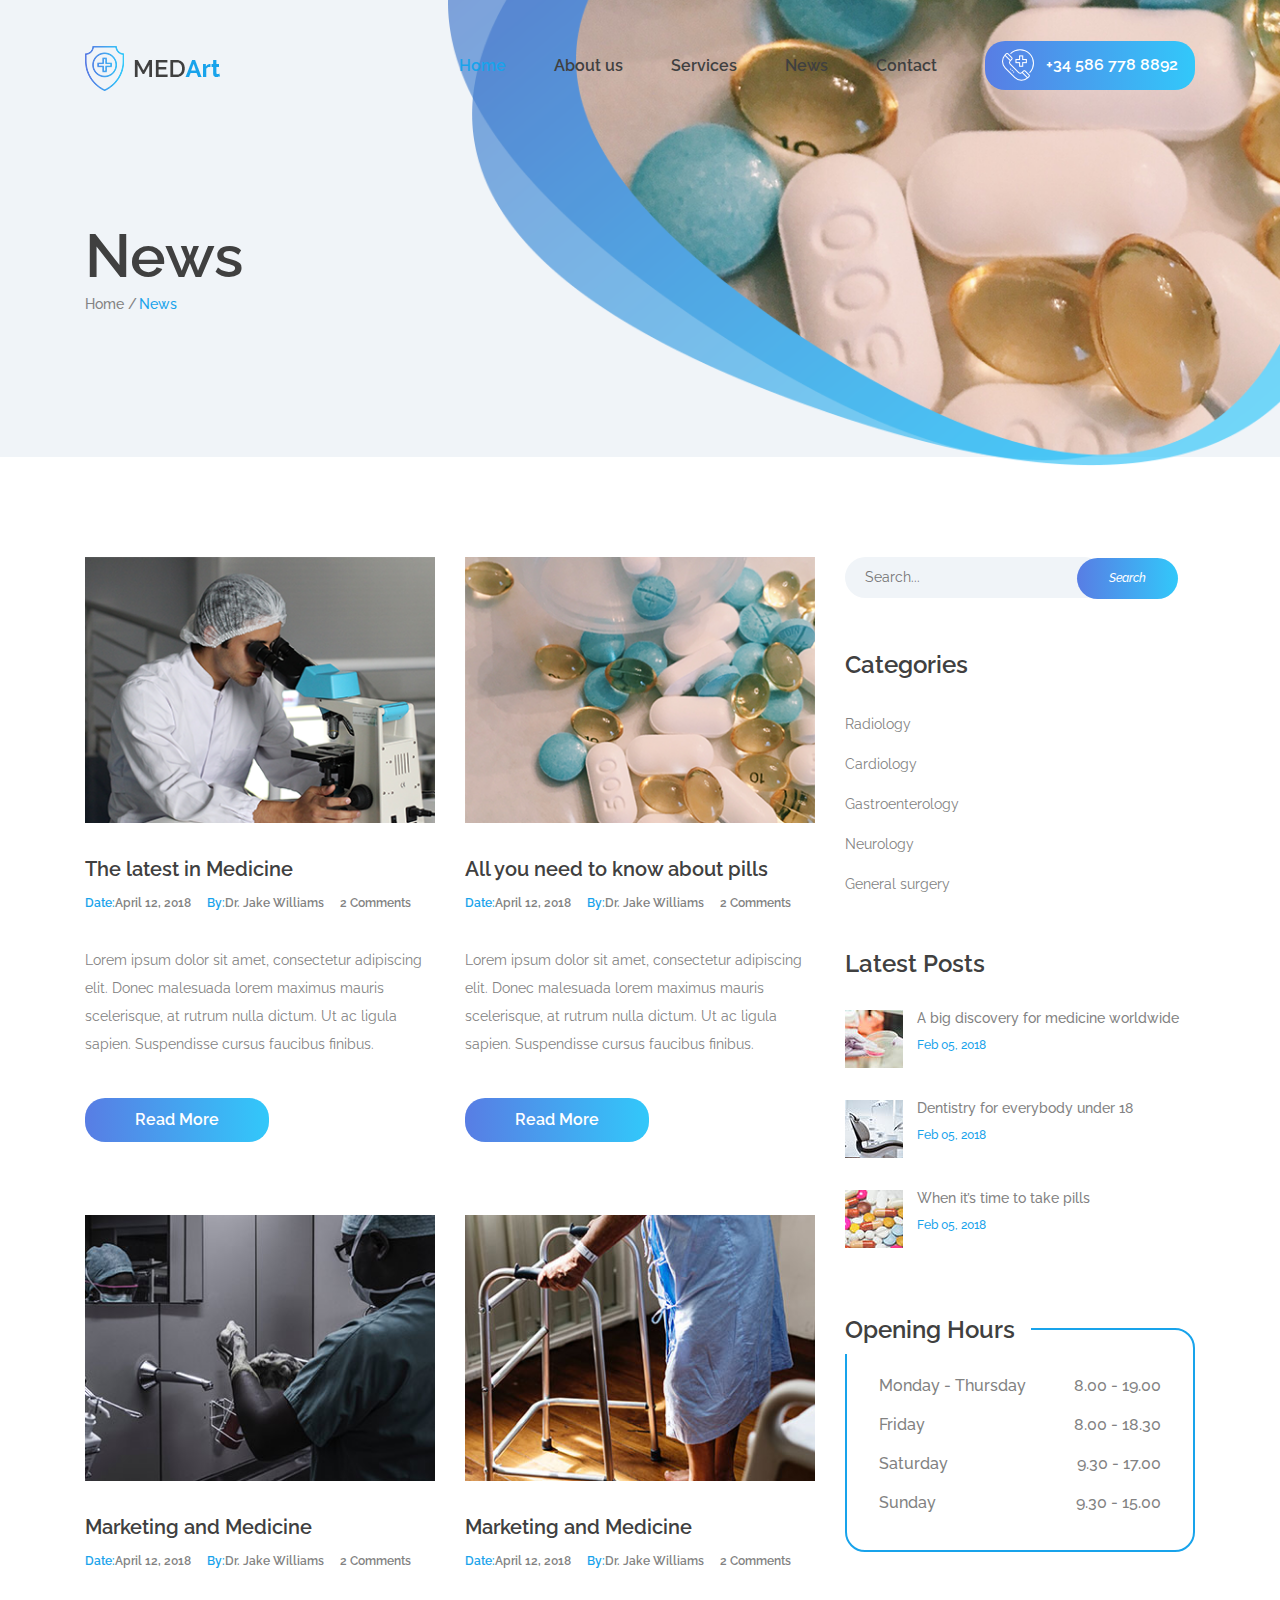
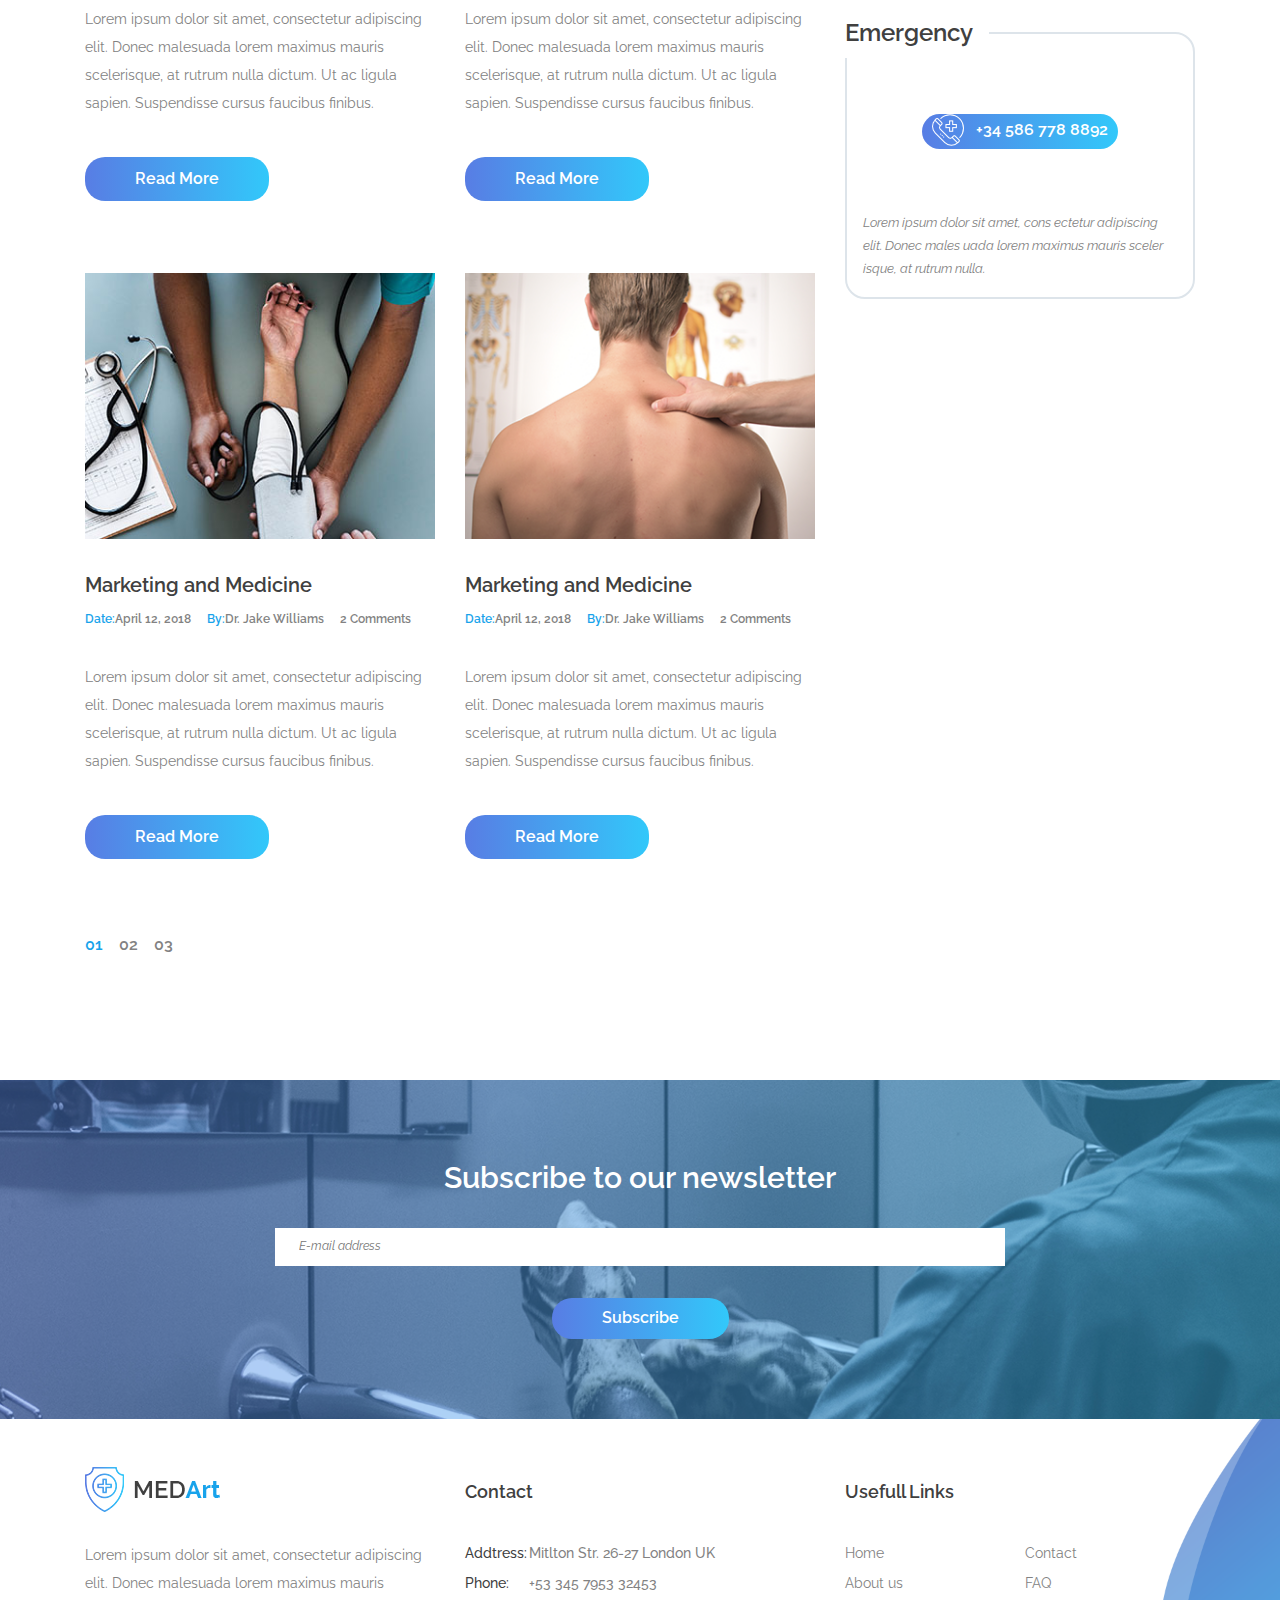
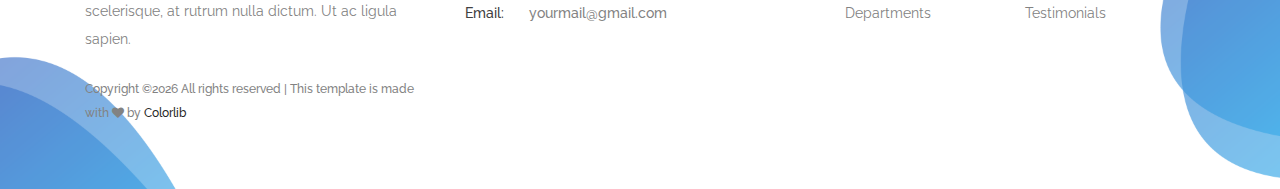
<file: medart/news.html>
<!DOCTYPE html>
<html lang="en">
<head>
    <title>Hello World</title>

    <!-- Required meta tags -->
    <meta charset="utf-8">
    <meta name="viewport" content="width=device-width, initial-scale=1, shrink-to-fit=no">

    <!-- Bootstrap CSS -->
    <link rel="stylesheet" href="css/bootstrap.min.css">

    <!-- Swiper CSS -->
    <link rel="stylesheet" href="css/swiper.min.css">

    <link rel="stylesheet" type="text/css" href="https://cdnjs.cloudflare.com/ajax/libs/font-awesome/4.7.0/css/font-awesome.min.css">

    <!-- Styles -->
    <link rel="stylesheet" href="style.css">
</head>
<body class="single-page blog-page">
    <header class="site-header">
        <div class="nav-bar">
            <div class="container">
                <div class="row">
                    <div class="col-12 d-flex flex-wrap justify-content-between align-items-center">
                        <div class="site-branding d-flex align-items-center">
                            <a class="d-block" href="index.html" rel="home"><img class="d-block" src="images/logo.png" alt="logo"></a>
                        </div><!-- .site-branding -->

                        <nav class="site-navigation d-flex justify-content-end align-items-center">
                            <ul class="d-flex flex-column flex-lg-row justify-content-lg-end align-items-center">
                                <li class="current-menu-item"><a href="index.html">Home</a></li>
                                <li><a href="about.html">About us</a></li>
                                <li><a href="services.html">Services</a></li>
                                <li><a href="news.html">News</a></li>
                                <li><a href="contact.html">Contact</a></li>

                                <li class="call-btn button gradient-bg mt-3 mt-md-0">
                                    <a class="d-flex justify-content-center align-items-center" href="#"><img src="images/emergency-call.png"> +34 586 778 8892</a>
                                </li>
                            </ul>
                        </nav><!-- .site-navigation -->

                        <div class="hamburger-menu d-lg-none">
                            <span></span>
                            <span></span>
                            <span></span>
                            <span></span>
                        </div><!-- .hamburger-menu -->
                    </div><!-- .col -->
                </div><!-- .row -->
            </div><!-- .container -->
        </div><!-- .nav-bar -->

        <div class="container">
            <div class="row">
                <div class="col-12">
                    <h1>News</h1>

                    <div class="breadcrumbs">
                        <ul class="d-flex flex-wrap align-items-center p-0 m-0">
                            <li><a href="#">Home</a></li>
                            <li>News</li>
                        </ul>
                    </div><!-- .breadcrumbs -->
                </div>
            </div>
        </div>

        <img class="header-img" src="images/news-bg.png" alt="">
    </header><!-- .site-header -->

    <div class="container">
        <div class="row">
            <div class="col-12 col-lg-8">
                <div class="the-news">
                    <div class="row">
                        <div class="col-12 col-md-6">
                            <div class="the-news-wrap">
                                <figure class="post-thumbnail">
                                    <a href="#"><img src="images/news-1.png" alt=""></a>
                                </figure>

                                <header class="entry-header">
                                    <h3>The latest in Medicine</h3>

                                    <div class="post-metas d-flex flex-wrap align-items-center">
                                        <div class="posted-date"><label>Date: </label><a href="#">April 12, 2018</a></div>

                                        <div class="posted-by"><label>By: </label><a href="#">Dr. Jake Williams</a></div>

                                        <div class="post-comments"><a href="#">2 Comments</a></div>
                                    </div>
                                </header>

                                <div class="entry-content">
                                    <p>Lorem ipsum dolor sit amet, consectetur adipiscing elit. Donec malesuada lorem maximus mauris scelerisque, at rutrum nulla dictum. Ut ac ligula sapien. Suspendisse cursus faucibus finibus. </p>
                                </div>

                                <footer class="entry-footer mt-5">
                                    <a class="button gradient-bg" href="#">Read More</a>
                                </footer>
                            </div>
                        </div>

                        <div class="col-12 col-md-6">
                            <div class="the-news-wrap">
                                <figure class="post-thumbnail">
                                    <a href="#"><img src="images/news-2.png" alt=""></a>
                                </figure>

                                <header class="entry-header">
                                    <h3>All you need to know about pills</h3>

                                    <div class="post-metas d-flex flex-wrap align-items-center">
                                        <div class="posted-date"><label>Date: </label><a href="#">April 12, 2018</a></div>

                                        <div class="posted-by"><label>By: </label><a href="#">Dr. Jake Williams</a></div>

                                        <div class="post-comments"><a href="#">2 Comments</a></div>
                                    </div>
                                </header>

                                <div class="entry-content">
                                    <p>Lorem ipsum dolor sit amet, consectetur adipiscing elit. Donec malesuada lorem maximus mauris scelerisque, at rutrum nulla dictum. Ut ac ligula sapien. Suspendisse cursus faucibus finibus. </p>
                                </div>

                                <footer class="entry-footer mt-5">
                                    <a class="button gradient-bg" href="#">Read More</a>
                                </footer>
                            </div>
                        </div>

                        <div class="col-12 col-md-6">
                            <div class="the-news-wrap">
                                <figure class="post-thumbnail">
                                    <a href="#"><img src="images/news-6.png" alt=""></a>
                                </figure>

                                <header class="entry-header">
                                    <h3>Marketing and Medicine</h3>

                                    <div class="post-metas d-flex flex-wrap align-items-center">
                                        <div class="posted-date"><label>Date: </label><a href="#">April 12, 2018</a></div>

                                        <div class="posted-by"><label>By: </label><a href="#">Dr. Jake Williams</a></div>

                                        <div class="post-comments"><a href="#">2 Comments</a></div>
                                    </div>
                                </header>

                                <div class="entry-content">
                                    <p>Lorem ipsum dolor sit amet, consectetur adipiscing elit. Donec malesuada lorem maximus mauris scelerisque, at rutrum nulla dictum. Ut ac ligula sapien. Suspendisse cursus faucibus finibus. </p>
                                </div>

                                <footer class="entry-footer mt-5">
                                    <a class="button gradient-bg" href="#">Read More</a>
                                </footer>
                            </div>
                        </div>

                        <div class="col-12 col-md-6">
                            <div class="the-news-wrap">
                                <figure class="post-thumbnail">
                                    <a href="#"><img src="images/news-4.png" alt=""></a>
                                </figure>

                                <header class="entry-header">
                                    <h3>Marketing and Medicine</h3>

                                    <div class="post-metas d-flex flex-wrap align-items-center">
                                        <div class="posted-date"><label>Date: </label><a href="#">April 12, 2018</a></div>

                                        <div class="posted-by"><label>By: </label><a href="#">Dr. Jake Williams</a></div>

                                        <div class="post-comments"><a href="#">2 Comments</a></div>
                                    </div>
                                </header>

                                <div class="entry-content">
                                    <p>Lorem ipsum dolor sit amet, consectetur adipiscing elit. Donec malesuada lorem maximus mauris scelerisque, at rutrum nulla dictum. Ut ac ligula sapien. Suspendisse cursus faucibus finibus. </p>
                                </div>

                                <footer class="entry-footer mt-5">
                                    <a class="button gradient-bg" href="#">Read More</a>
                                </footer>
                            </div>
                        </div>

                        <div class="col-12 col-md-6">
                            <div class="the-news-wrap">
                                <figure class="post-thumbnail">
                                    <a href="#"><img src="images/news-5.png" alt=""></a>
                                </figure>

                                <header class="entry-header">
                                    <h3>Marketing and Medicine</h3>

                                    <div class="post-metas d-flex flex-wrap align-items-center">
                                        <div class="posted-date"><label>Date: </label><a href="#">April 12, 2018</a></div>

                                        <div class="posted-by"><label>By: </label><a href="#">Dr. Jake Williams</a></div>

                                        <div class="post-comments"><a href="#">2 Comments</a></div>
                                    </div>
                                </header>

                                <div class="entry-content">
                                    <p>Lorem ipsum dolor sit amet, consectetur adipiscing elit. Donec malesuada lorem maximus mauris scelerisque, at rutrum nulla dictum. Ut ac ligula sapien. Suspendisse cursus faucibus finibus. </p>
                                </div>

                                <footer class="entry-footer mt-5">
                                    <a class="button gradient-bg" href="#">Read More</a>
                                </footer>
                            </div>
                        </div>

                        <div class="col-12 col-md-6">
                            <div class="the-news-wrap">
                                <figure class="post-thumbnail">
                                    <a href="#"><img src="images/news-3.png" alt=""></a>
                                </figure>

                                <header class="entry-header">
                                    <h3>Marketing and Medicine</h3>

                                    <div class="post-metas d-flex flex-wrap align-items-center">
                                        <div class="posted-date"><label>Date: </label><a href="#">April 12, 2018</a></div>

                                        <div class="posted-by"><label>By: </label><a href="#">Dr. Jake Williams</a></div>

                                        <div class="post-comments"><a href="#">2 Comments</a></div>
                                    </div>
                                </header>

                                <div class="entry-content">
                                    <p>Lorem ipsum dolor sit amet, consectetur adipiscing elit. Donec malesuada lorem maximus mauris scelerisque, at rutrum nulla dictum. Ut ac ligula sapien. Suspendisse cursus faucibus finibus. </p>
                                </div>

                                <footer class="entry-footer mt-5">
                                    <a class="button gradient-bg" href="#">Read More</a>
                                </footer>
                            </div>
                        </div>

                        <div class="col-12">
                            <ul class="pagination d-flex flex-wrap align-items-center p-0">
                                <li class="active"><a href="#">01</a></li>
                                <li><a href="#">02</a></li>
                                <li><a href="#">03</a></li>
                            </ul>
                        </div>
                    </div>
                </div>
            </div>

            <div class="col-12 col-lg-4">
                <div class="sidebar">
                    <div class="search-widget">
                        <form class="flex flex-wrap align-items-center">
                            <input type="search" placeholder="Search...">
                            <button type="submit" class="flex justify-content-center align-items-center">Search</button>
                        </form><!-- .flex -->
                    </div><!-- .search-widget -->

                    <div class="sidebar-cats">
                        <h2 class="widget-title">Categories</h2>

                        <ul class="p-0 m-0">
                            <li><a href="#">Radiology</a></li>
                            <li><a href="#">Cardiology</a></li>
                            <li><a href="#">Gastroenterology</a></li>
                            <li><a href="#">Neurology</a></li>
                            <li><a href="#">General surgery</a></li>
                        </ul>
                    </div>

                    <div class="popular-posts">
                        <h2 class="widget-title">Latest Posts</h2>

                        <ul class="p-0 m-0">
                            <li class="d-flex flex-wrap justify-content-between">
                                <figure><a href="#"><img src="images/p-1.jpg" alt=""></a></figure>

                                <div class="entry-content">
                                    <h3 class="entry-title"><a href="#">A big discovery for medicine worldwide</a></h3>

                                    <div class="posted-date">Feb 05, 2018</div>
                                </div>
                            </li>

                            <li class="d-flex flex-wrap justify-content-between">
                                <figure><a href="#"><img src="images/p-2.jpg" alt=""></a></figure>

                                <div class="entry-content">
                                    <h3 class="entry-title"><a href="#">Dentistry for everybody under 18</a></h3>

                                    <div class="posted-date">Feb 05, 2018</div>
                                </div>
                            </li>

                            <li class="d-flex flex-wrap justify-content-between">
                                <figure><a href="#"><img src="images/p-3.jpg" alt=""></a></figure>

                                <div class="entry-content">
                                    <h3 class="entry-title"><a href="#">When it’s time to take pills</a></h3>

                                    <div class="posted-date">Feb 05, 2018</div>
                                </div>
                            </li>
                        </ul>
                    </div><!-- .cat-links -->

                    <div class="opening-hours">
                        <h2 class="d-flex align-items-center">Opening Hours</h2>

                        <ul class="p-0 m-0">
                            <li>Monday - Thursday <span>8.00 - 19.00</span></li>
                            <li>Friday <span>8.00 - 18.30</span></li>
                            <li>Saturday <span>9.30 - 17.00</span></li>
                            <li>Sunday <span>9.30 - 15.00</span></li>
                        </ul>
                    </div>

                    <div class="emergency-box">
                        <h2 class="d-flex align-items-center">Emergency</h2>

                        <div class="call-btn text-center">
                            <a class="d-flex justify-content-center align-items-center button gradient-bg" href="#"><img src="images/emergency-call.png"> +34 586 778 8892</a>
                        </div>

                        <p>Lorem ipsum dolor sit amet, cons ectetur adipiscing elit. Donec males uada lorem maximus mauris sceler isque, at rutrum nulla.</p>
                    </div>
                </div>
            </div>
        </div>
    </div>

    <div class="subscribe-banner">
        <div class="container">
            <div class="row">
                <div class="col-12 col-lg-8 offset-lg-2">
                    <h2>Subscribe to our newsletter</h2>

                    <form>
                        <input type="email" placeholder="E-mail address">
                        <input class="button gradient-bg" type="submit" value="Subscribe">
                    </form>
                </div>
            </div>
        </div>
    </div>

    <footer class="site-footer">
        <div class="footer-widgets">
            <div class="container">
                <div class="row">
                    <div class="col-12 col-md-6 col-lg-4">
                        <div class="foot-about">
                            <h2><a href="#"><img src="images/logo.png" alt=""></a></h2>

                            <p>Lorem ipsum dolor sit amet, consectetur adipiscing elit. Donec malesuada lorem maximus mauris scelerisque, at rutrum nulla dictum. Ut ac ligula sapien.</p>

                            <p class="copyright"><!-- Link back to Colorlib can't be removed. Template is licensed under CC BY 3.0. -->
Copyright &copy;<script>document.write(new Date().getFullYear());</script> All rights reserved | This template is made with <i class="fa fa-heart" aria-hidden="true"></i> by <a href="https://colorlib.com" target="_blank">Colorlib</a>
<!-- Link back to Colorlib can't be removed. Template is licensed under CC BY 3.0. --></p>
                        </div><!-- .foot-about -->
                    </div><!-- .col -->

                    <div class="col-12 col-md-6 col-lg-4 mt-5 mt-md-0">
                        <div class="foot-contact">
                            <h2>Contact</h2>

                            <ul class="p-0 m-0">
                                <li><span>Addtress:</span>Mitlton Str. 26-27 London UK</li>
                                <li><span>Phone:</span>+53 345 7953 32453</li>
                                <li><span>Email:</span>yourmail@gmail.com</li>
                            </ul>
                        </div>
                    </div><!-- .col -->

                    <div class="col-12 col-md-6 col-lg-4 mt-5 mt-md-0">
                        <div class="foot-links">
                            <h2>Usefull Links</h2>

                            <ul class="p-0 m-0">
                                <li><a href="#">Home</a></li>
                                <li><a href="#">About us</a></li>
                                <li><a href="#">Departments</a></li>
                                <li><a href="#">Contact</a></li>
                                <li><a href="#">FAQ</a></li>
                                <li><a href="#">Testimonials</a></li>
                            </ul>
                        </div><!-- .foot-links -->
                    </div><!-- .col -->
                </div><!-- .row -->
            </div><!-- .container -->
        </div><!-- .footer-widgets -->
    </footer><!-- .site-footer -->

    <script type='text/javascript' src='js/jquery.js'></script>
    <script type='text/javascript' src='js/jquery.collapsible.min.js'></script>
    <script type='text/javascript' src='js/swiper.min.js'></script>
    <script type='text/javascript' src='js/jquery.countdown.min.js'></script>
    <script type='text/javascript' src='js/circle-progress.min.js'></script>
    <script type='text/javascript' src='js/jquery.countTo.min.js'></script>
    <script type='text/javascript' src='js/jquery.barfiller.js'></script>
    <script type='text/javascript' src='js/custom.js'></script>
</body>
</html>
</file>
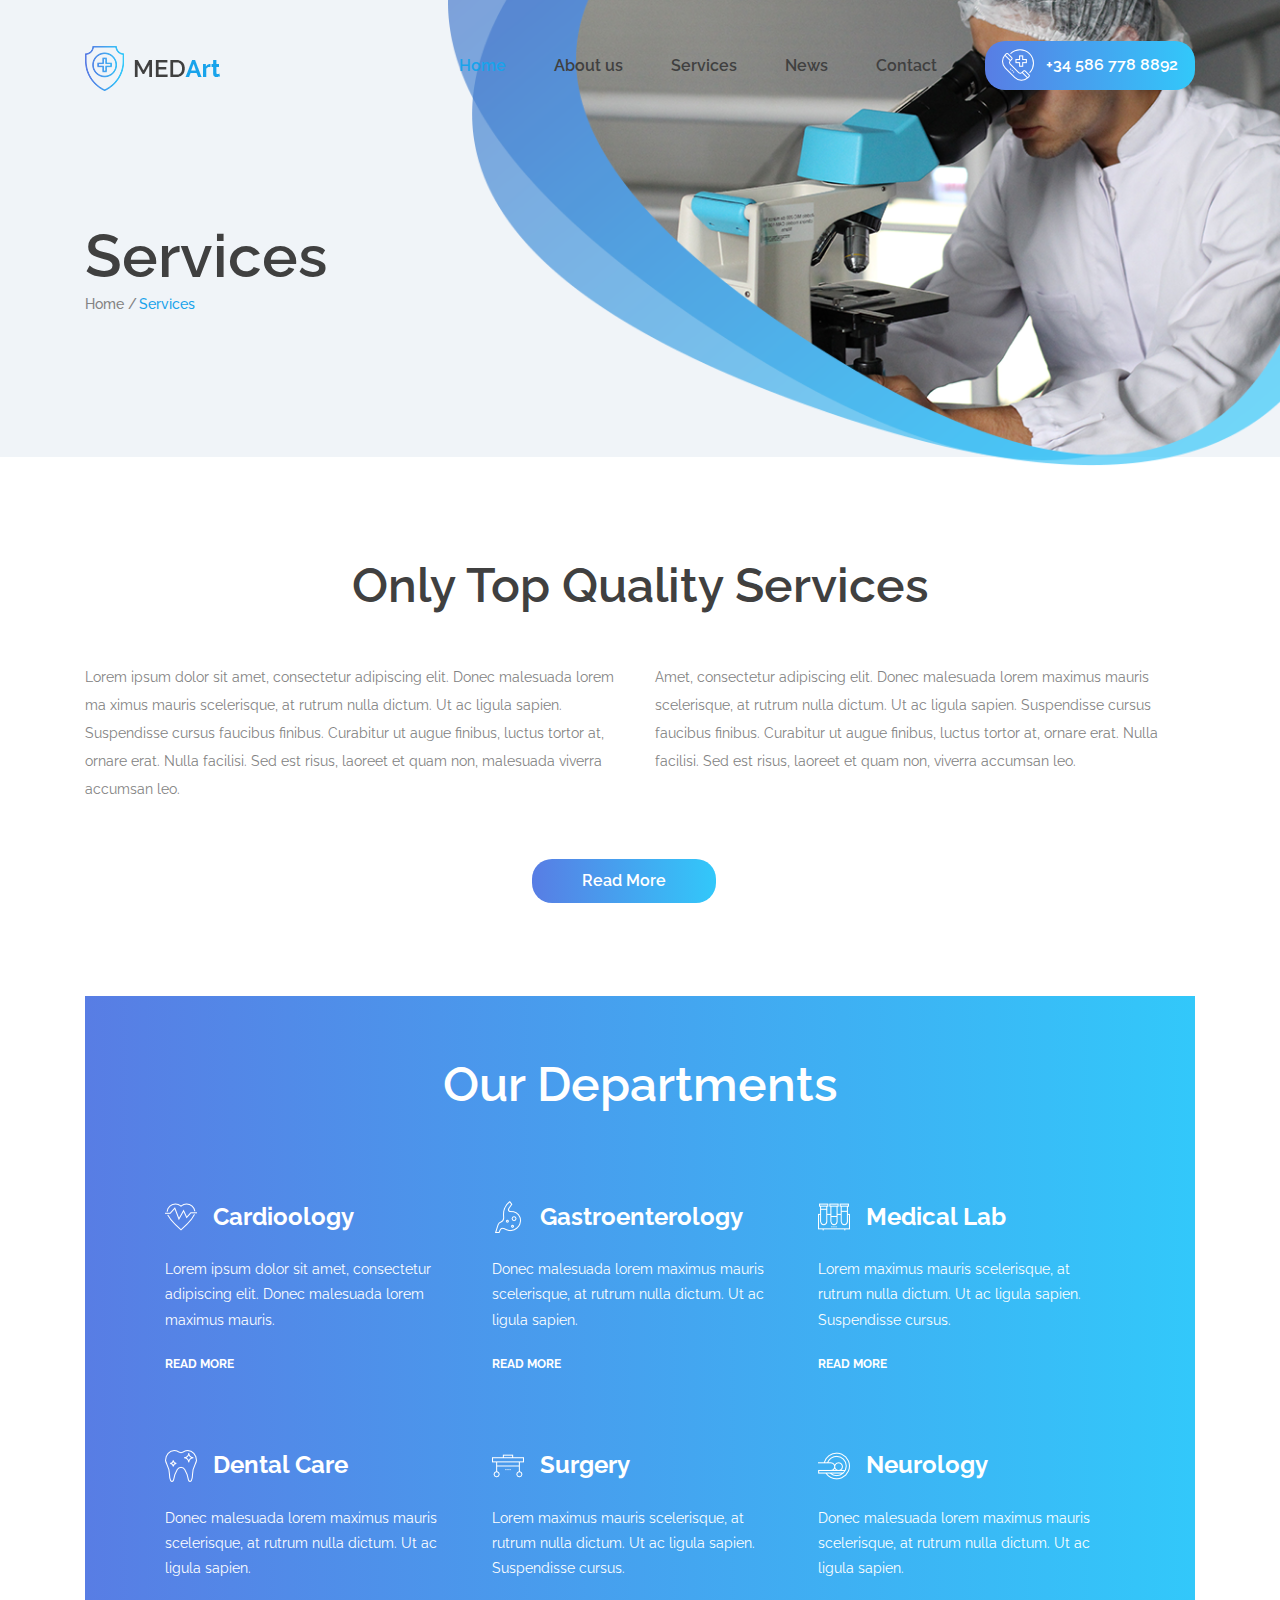
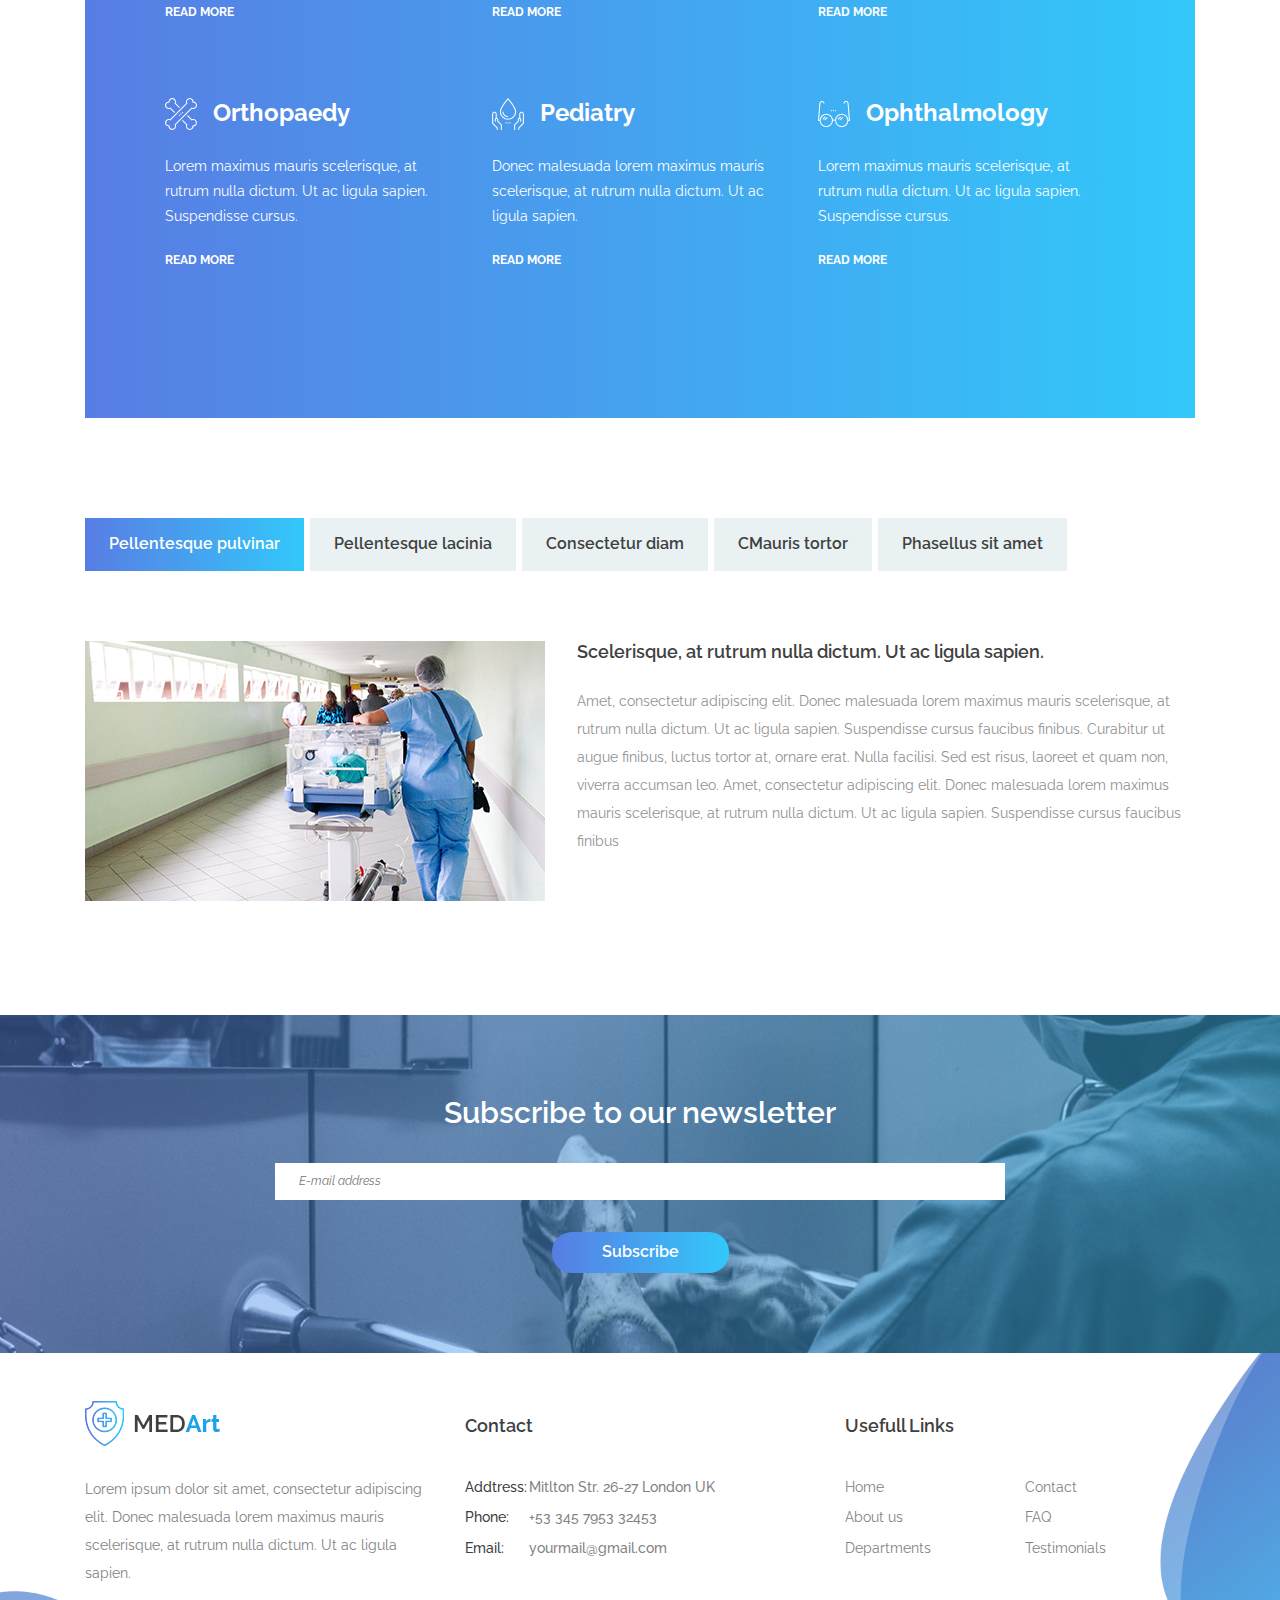
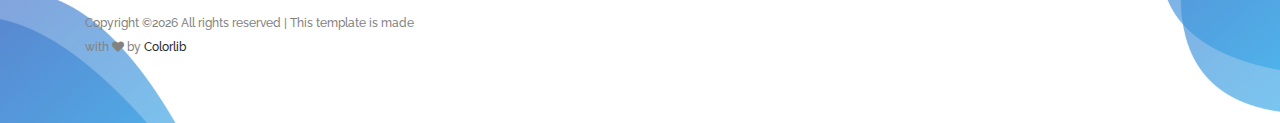
<file: medart/services.html>
<!DOCTYPE html>
<html lang="en">
<head>
    <title>Hello World</title>

    <!-- Required meta tags -->
    <meta charset="utf-8">
    <meta name="viewport" content="width=device-width, initial-scale=1, shrink-to-fit=no">

    <!-- Bootstrap CSS -->
    <link rel="stylesheet" href="css/bootstrap.min.css">

    <link rel="stylesheet" type="text/css" href="https://cdnjs.cloudflare.com/ajax/libs/font-awesome/4.7.0/css/font-awesome.min.css">

    <!-- Swiper CSS -->
    <link rel="stylesheet" href="css/swiper.min.css">

    <!-- Styles -->
    <link rel="stylesheet" href="style.css">
</head>
<body class="single-page">
    <header class="site-header">
        <div class="nav-bar">
            <div class="container">
                <div class="row">
                    <div class="col-12 d-flex flex-wrap justify-content-between align-items-center">
                        <div class="site-branding d-flex align-items-center">
                            <a class="d-block" href="index.html" rel="home"><img class="d-block" src="images/logo.png" alt="logo"></a>
                        </div><!-- .site-branding -->

                        <nav class="site-navigation d-flex justify-content-end align-items-center">
                            <ul class="d-flex flex-column flex-lg-row justify-content-lg-end align-items-center">
                                <li class="current-menu-item"><a href="index.html">Home</a></li>
                                <li><a href="about.html">About us</a></li>
                                <li><a href="services.html">Services</a></li>
                                <li><a href="news.html">News</a></li>
                                <li><a href="contact.html">Contact</a></li>

                                <li class="call-btn button gradient-bg mt-3 mt-md-0">
                                    <a class="d-flex justify-content-center align-items-center" href="#"><img src="images/emergency-call.png"> +34 586 778 8892</a>
                                </li>
                            </ul>
                        </nav><!-- .site-navigation -->

                        <div class="hamburger-menu d-lg-none">
                            <span></span>
                            <span></span>
                            <span></span>
                            <span></span>
                        </div><!-- .hamburger-menu -->
                    </div><!-- .col -->
                </div><!-- .row -->
            </div><!-- .container -->
        </div><!-- .nav-bar -->

        <div class="container">
            <div class="row">
                <div class="col-12">
                    <h1>Services</h1>

                    <div class="breadcrumbs">
                        <ul class="d-flex flex-wrap align-items-center p-0 m-0">
                            <li><a href="#">Home</a></li>
                            <li>Services</li>
                        </ul>
                    </div><!-- .breadcrumbs -->
                </div>
            </div>
        </div>

        <img class="header-img" src="images/service-bg.png" alt="">
    </header><!-- .site-header -->

    <div class="quality-services">
        <div class="container">
            <div class="row">
                <div class="col-12">
                    <h2>Only Top Quality Services</h2>

                    <div class="row">
                        <div class="col-12 col-md-6">
                            <p>Lorem ipsum dolor sit amet, consectetur adipiscing elit. Donec malesuada lorem ma ximus mauris scelerisque, at rutrum nulla dictum. Ut ac ligula sapien. Suspendisse cursus faucibus finibus. Curabitur ut augue finibus, luctus tortor at, ornare erat. Nulla facilisi. Sed est risus, laoreet et quam non, malesuada viverra accumsan leo.</p>
                        </div>

                        <div class="col-12 col-md-6">
                            <p>Amet, consectetur adipiscing elit. Donec malesuada lorem maximus mauris scelerisque, at rutrum nulla dictum. Ut ac ligula sapien. Suspendisse cursus faucibus finibus. Curabitur ut augue finibus, luctus tortor at, ornare erat. Nulla facilisi. Sed est risus, laoreet et quam non, viverra accumsan leo.</p>
                        </div>
                    </div>

                    <div class="w-100 text-center mt-5">
                        <a class="button gradient-bg" href="#">Read More</a>
                    </div>
                </div>
            </div>
        </div>
    </div>

    <div class="container">
        <div class="row">
            <div class="col-12">
                <div class="our-departments-wrap">
                    <h2>Our Departments</h2>

                    <div class="row">
                        <div class="col-12 col-md-6 col-lg-4">
                            <div class="our-departments-cont">
                                <header class="entry-header d-flex flex-wrap align-items-center">
                                    <img src="images/cardiogram.png" alt="">

                                    <h3>Cardioology</h3>
                                </header>

                                <div class="entry-content">
                                    <p>Lorem ipsum dolor sit amet, consectetur adipiscing elit. Donec malesuada lorem maximus mauris.</p>
                                </div>

                                <footer class="entry-footer">
                                    <a href="#">read more</a>
                                </footer>
                            </div>
                        </div>

                        <div class="col-12 col-md-6 col-lg-4">
                            <div class="our-departments-cont">
                                <header class="entry-header d-flex flex-wrap align-items-center">
                                    <img src="images/stomach-2.png" alt="">

                                    <h3>Gastroenterology</h3>
                                </header>

                                <div class="entry-content">
                                    <p>Donec malesuada lorem maximus mauris scelerisque, at rutrum nulla dictum. Ut ac ligula sapien.</p>
                                </div>

                                <footer class="entry-footer">
                                    <a href="#">read more</a>
                                </footer>
                            </div>
                        </div>

                        <div class="col-12 col-md-6 col-lg-4">
                            <div class="our-departments-cont">
                                <header class="entry-header d-flex flex-wrap align-items-center">
                                    <img src="images/blood-sample-2.png" alt="">

                                    <h3>Medical Lab</h3>
                                </header>

                                <div class="entry-content">
                                    <p>Lorem maximus mauris scelerisque, at rutrum nulla dictum. Ut ac ligula sapien. Suspendisse cursus.</p>
                                </div>

                                <footer class="entry-footer">
                                    <a href="#">read more</a>
                                </footer>
                            </div>
                        </div>

                        <div class="col-12 col-md-6 col-lg-4">
                            <div class="our-departments-cont">
                                <header class="entry-header d-flex flex-wrap align-items-center">
                                    <img src="images/teeth.png" alt="">

                                    <h3>Dental Care</h3>
                                </header>

                                <div class="entry-content">
                                    <p>Donec malesuada lorem maximus mauris scelerisque, at rutrum nulla dictum. Ut ac ligula sapien.</p>
                                </div>

                                <footer class="entry-footer">
                                    <a href="#">read more</a>
                                </footer>
                            </div>
                        </div>

                        <div class="col-12 col-md-6 col-lg-4">
                            <div class="our-departments-cont">
                                <header class="entry-header d-flex flex-wrap align-items-center">
                                    <img src="images/stretcher.png" alt="">

                                    <h3>Surgery</h3>
                                </header>

                                <div class="entry-content">
                                    <p>Lorem maximus mauris scelerisque, at rutrum nulla dictum. Ut ac ligula sapien. Suspendisse cursus.</p>
                                </div>

                                <footer class="entry-footer">
                                    <a href="#">read more</a>
                                </footer>
                            </div>
                        </div>

                        <div class="col-12 col-md-6 col-lg-4">
                            <div class="our-departments-cont">
                                <header class="entry-header d-flex flex-wrap align-items-center">
                                    <img src="images/scanner.png" alt="">

                                    <h3>Neurology</h3>
                                </header>

                                <div class="entry-content">
                                    <p>Donec malesuada lorem maximus mauris scelerisque, at rutrum nulla dictum. Ut ac ligula sapien.</p>
                                </div>

                                <footer class="entry-footer">
                                    <a href="#">read more</a>
                                </footer>
                            </div>
                        </div>

                        <div class="col-12 col-md-6 col-lg-4 mb-md-0">
                            <div class="our-departments-cont">
                                <header class="entry-header d-flex flex-wrap align-items-center">
                                    <img src="images/bones.png" alt="">

                                    <h3>Orthopaedy</h3>
                                </header>

                                <div class="entry-content">
                                    <p>Lorem maximus mauris scelerisque, at rutrum nulla dictum. Ut ac ligula sapien. Suspendisse cursus.</p>
                                </div>

                                <footer class="entry-footer">
                                    <a href="#">read more</a>
                                </footer>
                            </div>
                        </div>

                        <div class="col-12 col-md-6 col-lg-4 mb-lg-0">
                            <div class="our-departments-cont">
                                <header class="entry-header d-flex flex-wrap align-items-center">
                                    <img src="images/blood-donation-2.png" alt="">

                                    <h3>Pediatry</h3>
                                </header>

                                <div class="entry-content">
                                    <p>Donec malesuada lorem maximus mauris scelerisque, at rutrum nulla dictum. Ut ac ligula sapien.</p>
                                </div>

                                <footer class="entry-footer">
                                    <a href="#">read more</a>
                                </footer>
                            </div>
                        </div>

                        <div class="col-12 col-md-6 col-lg-4 mb-0">
                            <div class="our-departments-cont">
                                <header class="entry-header d-flex flex-wrap align-items-center">
                                    <img src="images/glasses.png" alt="">

                                    <h3>Ophthalmology</h3>
                                </header>

                                <div class="entry-content">
                                    <p>Lorem maximus mauris scelerisque, at rutrum nulla dictum. Ut ac ligula sapien. Suspendisse cursus.</p>
                                </div>

                                <footer class="entry-footer">
                                    <a href="#">read more</a>
                                </footer>
                            </div>
                        </div>
                    </div>
                </div>
            </div>
        </div>
    </div>

    <div class="container">
        <div class="row">
            <div class="col-12">
                <div class="services-tabs">
                    <div class="tabs">
                        <ul class="tabs-nav d-flex flex-wrap">
                            <li class="tab-nav d-flex justify-content-center align-items-center" data-target="#tab_1">Pellentesque pulvinar</li>
                            <li class="tab-nav d-flex justify-content-center align-items-center" data-target="#tab_2">  Pellentesque lacinia </li>
                            <li class="tab-nav d-flex justify-content-center align-items-center" data-target="#tab_3">Consectetur diam</li>
                            <li class="tab-nav d-flex justify-content-center align-items-center" data-target="#tab_4">CMauris tortor</li>
                            <li class="tab-nav d-flex justify-content-center align-items-center" data-target="#tab_5">Phasellus sit amet</li>
                        </ul>

                        <div class="tabs-container">
                            <div id="tab_1" class="tab-content">
                                <img src="images/service-tab-img.png" alt="">

                                <h4>Scelerisque, at rutrum nulla dictum. Ut ac ligula sapien. </h4>

                                <p>Amet, consectetur adipiscing elit. Donec malesuada lorem maximus mauris scelerisque, at rutrum nulla dictum. Ut ac ligula sapien. Suspendisse cursus faucibus finibus. Curabitur ut augue finibus, luctus tortor at, ornare erat. Nulla facilisi. Sed est risus, laoreet et quam non, viverra accumsan leo. Amet, consectetur adipiscing elit. Donec malesuada lorem maximus mauris scelerisque, at rutrum nulla dictum. Ut ac ligula sapien. Suspendisse cursus faucibus finibus</p>
                            </div>

                            <div id="tab_2" class="tab-content">
                                <img src="images/service-tab-img.png" alt="">

                                <h4>Scelerisque, at rutrum nulla dictum. Ut ac ligula sapien. </h4>

                                <p>Amet, consectetur adipiscing elit. Donec malesuada lorem maximus mauris scelerisque, at rutrum nulla dictum. Ut ac ligula sapien. Suspendisse cursus faucibus finibus. Curabitur ut augue finibus, luctus tortor at, ornare erat. Nulla facilisi. Sed est risus, laoreet et quam non, viverra accumsan leo. Amet, consectetur adipiscing elit. Donec malesuada lorem maximus mauris scelerisque, at rutrum nulla dictum. Ut ac ligula sapien. Suspendisse cursus faucibus finibus</p>
                            </div>

                            <div id="tab_3" class="tab-content">
                                <img src="images/service-tab-img.png" alt="">

                                <h4>Scelerisque, at rutrum nulla dictum. Ut ac ligula sapien. </h4>

                                <p>Amet, consectetur adipiscing elit. Donec malesuada lorem maximus mauris scelerisque, at rutrum nulla dictum. Ut ac ligula sapien. Suspendisse cursus faucibus finibus. Curabitur ut augue finibus, luctus tortor at, ornare erat. Nulla facilisi. Sed est risus, laoreet et quam non, viverra accumsan leo. Amet, consectetur adipiscing elit. Donec malesuada lorem maximus mauris scelerisque, at rutrum nulla dictum. Ut ac ligula sapien. Suspendisse cursus faucibus finibus</p>
                            </div>

                            <div id="tab_4" class="tab-content">
                                <img src="images/service-tab-img.png" alt="">

                                <h4>Scelerisque, at rutrum nulla dictum. Ut ac ligula sapien. </h4>

                                <p>Amet, consectetur adipiscing elit. Donec malesuada lorem maximus mauris scelerisque, at rutrum nulla dictum. Ut ac ligula sapien. Suspendisse cursus faucibus finibus. Curabitur ut augue finibus, luctus tortor at, ornare erat. Nulla facilisi. Sed est risus, laoreet et quam non, viverra accumsan leo. Amet, consectetur adipiscing elit. Donec malesuada lorem maximus mauris scelerisque, at rutrum nulla dictum. Ut ac ligula sapien. Suspendisse cursus faucibus finibus</p>
                            </div>

                            <div id="tab_5" class="tab-content">
                                <img src="images/service-tab-img.png" alt="">

                                <h4>Scelerisque, at rutrum nulla dictum. Ut ac ligula sapien. </h4>

                                <p>Amet, consectetur adipiscing elit. Donec malesuada lorem maximus mauris scelerisque, at rutrum nulla dictum. Ut ac ligula sapien. Suspendisse cursus faucibus finibus. Curabitur ut augue finibus, luctus tortor at, ornare erat. Nulla facilisi. Sed est risus, laoreet et quam non, viverra accumsan leo. Amet, consectetur adipiscing elit. Donec malesuada lorem maximus mauris scelerisque, at rutrum nulla dictum. Ut ac ligula sapien. Suspendisse cursus faucibus finibus</p>
                            </div>

                        </div>
                    </div>
                </div>
            </div>
        </div>
    </div>

    <div class="subscribe-banner">
        <div class="container">
            <div class="row">
                <div class="col-12 col-lg-8 offset-lg-2">
                    <h2>Subscribe to our newsletter</h2>

                    <form>
                        <input type="email" placeholder="E-mail address">
                        <input class="button gradient-bg" type="submit" value="Subscribe">
                    </form>
                </div>
            </div>
        </div>
    </div>

    <footer class="site-footer">
        <div class="footer-widgets">
            <div class="container">
                <div class="row">
                    <div class="col-12 col-md-6 col-lg-4">
                        <div class="foot-about">
                            <h2><a href="#"><img src="images/logo.png" alt=""></a></h2>

                            <p>Lorem ipsum dolor sit amet, consectetur adipiscing elit. Donec malesuada lorem maximus mauris scelerisque, at rutrum nulla dictum. Ut ac ligula sapien.</p>

                            <p class="copyright"><!-- Link back to Colorlib can't be removed. Template is licensed under CC BY 3.0. -->
Copyright &copy;<script>document.write(new Date().getFullYear());</script> All rights reserved | This template is made with <i class="fa fa-heart" aria-hidden="true"></i> by <a href="https://colorlib.com" target="_blank">Colorlib</a>
<!-- Link back to Colorlib can't be removed. Template is licensed under CC BY 3.0. --></p>
                        </div><!-- .foot-about -->
                    </div><!-- .col -->

                    <div class="col-12 col-md-6 col-lg-4 mt-5 mt-md-0">
                        <div class="foot-contact">
                            <h2>Contact</h2>

                            <ul class="p-0 m-0">
                                <li><span>Addtress:</span>Mitlton Str. 26-27 London UK</li>
                                <li><span>Phone:</span>+53 345 7953 32453</li>
                                <li><span>Email:</span>yourmail@gmail.com</li>
                            </ul>
                        </div>
                    </div><!-- .col -->

                    <div class="col-12 col-md-6 col-lg-4 mt-5 mt-md-0">
                        <div class="foot-links">
                            <h2>Usefull Links</h2>

                            <ul class="p-0 m-0">
                                <li><a href="#">Home</a></li>
                                <li><a href="#">About us</a></li>
                                <li><a href="#">Departments</a></li>
                                <li><a href="#">Contact</a></li>
                                <li><a href="#">FAQ</a></li>
                                <li><a href="#">Testimonials</a></li>
                            </ul>
                        </div><!-- .foot-links -->
                    </div><!-- .col -->
                </div><!-- .row -->
            </div><!-- .container -->
        </div><!-- .footer-widgets -->
    </footer><!-- .site-footer -->

    <script type='text/javascript' src='js/jquery.js'></script>
    <script type='text/javascript' src='js/jquery.collapsible.min.js'></script>
    <script type='text/javascript' src='js/swiper.min.js'></script>
    <script type='text/javascript' src='js/jquery.countdown.min.js'></script>
    <script type='text/javascript' src='js/circle-progress.min.js'></script>
    <script type='text/javascript' src='js/jquery.countTo.min.js'></script>
    <script type='text/javascript' src='js/jquery.barfiller.js'></script>
    <script type='text/javascript' src='js/custom.js'></script>
</body>
</html>
</file>
<file: medart/style.css>
@import url('https://fonts.googleapis.com/css?family=Raleway:200,300,400,500,600,700');

body {
    color: #404040;
    font-size: 16px;
    line-height: 1.8;
    font-family: 'Raleway', sans-serif;
}

img {
    vertical-align: baseline;
}

/*--------------------------------------------------------------
# Links
--------------------------------------------------------------*/
a {
    color: #262626;
}

a:visited {
    color: #757686;
}

a:hover, a:focus, a:active {
    color: #262626;
}

a:focus {
    outline: thin dotted;
}

a:hover, a:active {
    outline: 0;
    list-style: none;
}

/*--------------------------------------------------------------
# Site Header
--------------------------------------------------------------*/
.site-header {
    position: relative;
}

.nav-bar {
    position: absolute;
    top: 0;
    left: 0;
    z-index: 9999;
    width: 100%;
    padding: 20px 0;
}

/*
# Site Branding
--------------------------------*/
.site-branding {
    width: calc(100% - 24px);
    padding: 20px 0;
}

.site-branding a {
    margin-top: 6px;
}

@media screen and (min-width: 992px){
    .site-branding {
        width: auto;
    }
}

/*
  Hamburger Menu
----------------------------------------*/
.hamburger-menu {
    position: relative;
    width: 24px;
    height: 22px;
    margin: 0 auto;
    transition: .5s ease-in-out;
    cursor: pointer;
}

.hamburger-menu span {
    display: block;
    position: absolute;
    height: 2px;
    width: 100%;
    background: #262626;
    border-radius: 10px;
    opacity: 1;
    left: 0;
    transition: .25s ease-in-out;
}

.hamburger-menu span:nth-child(1) {
    top: 2px;
}

.hamburger-menu span:nth-child(2),
.hamburger-menu span:nth-child(3) {
    top: 10px;
}

.hamburger-menu span:nth-child(4) {
    top: 18px;
}

.hamburger-menu.open span:nth-child(1) {
    top: 18px;
    width: 0;
    left: 50%;
}

.hamburger-menu.open span:nth-child(2) {
    transform: rotate(45deg);
}

.hamburger-menu.open span:nth-child(3) {
    transform: rotate(-45deg);
}

.hamburger-menu.open span:nth-child(4) {
    top: 18px;
    width: 0;
    left: 50%;
}

/*
# Main Menu
--------------------------------*/
.site-navigation ul {
    position: fixed;
    top: 0;
    left: -320px;
    z-index: 9999;
    width: 320px;
    max-width: calc(100% - 120px);
    height: 100%;
    padding: 30px 15px;
    margin: 0;
    background: #fff;
    list-style: none;
    overflow-x: scroll;
    transition: all 0.35s;
}

.site-navigation.show ul {
    left: 0;
}

.site-navigation ul li {
    margin: 0 24px;
}

.site-navigation ul li a {
    display: block;
    padding: 16px 0;
    font-size: 16px;
    font-weight: 600;
    line-height: 1;
    color: #404040;
    text-decoration: none;
    transition: color .35s;
}

/*
# Call Button
--------------------------------*/
.call-btn {
    min-width: 210px;
    padding: 8px 12px 6px !important;
    margin-left: 24px;
    margin-right: 0 !important;
}

.call-btn img {
    display: inline-block;
    margin-right: 12px;
}

.call-btn a {
    padding: 0 !important;
    font-size: 16px;
    font-weight: 600;
    color: #fff !important;
}

@media screen and (min-width: 992px) {
    .site-navigation ul {
        position: relative;
        top: auto;
        left: auto;
        width: 100%;
        max-width: 100%;
        height: auto;
        padding: 0;
        overflow: auto;
        background: transparent;
    }

    .site-navigation ul li a {
        padding: 30px 0;
    }
}

.site-navigation ul li a:hover,
.site-navigation ul li.current-menu-item a {
    color: #18a3eb;
}

/*--------------------------------------------------------------
# Hero Section
--------------------------------------------------------------*/
.hero-slider {
    max-height: 950px;
}

.hero-content-wrap {
    min-height: 700px;
    position: relative;
    color: #fff;

    background-size: cover;
    background-position: center;
}

.hero-content-overlay {
    top: 0;
    left: 0;
    background: rgba(0,0,0,0);
}

.hero-content-overlay h1 {
    margin: 0;
    font-size: 60px;
    font-weight: 600;
    line-height: 1.2;
    color: #404040;
}

.hero-content-overlay p {
    font-size: 14px;
    font-weight: 500;
    line-height: 2;
    color: #828282;
}

.hero-slider .pagination-wrap {
    top: 50%;
    left: 0;
    z-index: 99;
    width: 120px;
    margin-top: -60px;
}

.hero-slider .swiper-pagination-bullet {
    width: 120px;
    height: 28px;
    margin-bottom: 12px;
    border-radius: 0;
    border-bottom: 2px solid transparent;
    font-size: 16px;
    font-weight: 600;
    color: #aaaaaa;
    background: transparent;
    opacity: 1;
    text-align: right;
}

.hero-slider .swiper-pagination-bullet-active {
    color: #18a3eb;
    border-color: #18a3eb;
}

@media screen and (max-width: 1400px) {
    .hero-slider .swiper-pagination-bullet {
        width: 60px;
    }
}

@media screen and (max-width: 576px) {
    .hero-slider .pagination-wrap {
        top: auto;
        bottom: 60px;
        margin-top: 0;
    }

    .hero-slider .swiper-pagination-bullet {
        width: 30px;
        margin-left: 15px;
    }
}

/*--------------------------------------------------------------
# Elements Page
--------------------------------------------------------------*/
.elements-wrap {
    margin-top: 80px;
}

.elements-page .elements-heading .entry-title {
    font-size: 24px;
    font-weight: 600;
    color: #262626;
}

.elements-page .elements-container {
    margin-top: 54px;
}

.elements-page .btn {
    margin-right: 20px;
}

/*
# Button
----------------------------------*/
.button {
    padding: 12px 50px 10px;
    margin-right: 32px;
    border: 0;
    border-bottom: 3px solid #18a3eb;
    border-radius: 20px;
    font-size: 16px;
    font-weight: 600;
    line-height: 1;
    color: #404040;
    outline: none;
    background: #f0f4f8;
    text-decoration: none !important;
}

.button:focus {
    outline: none;
    box-shadow: none;
}

.button.dark {
    border-color: transparent;
    color: #fff;
    background: #18a3eb;
}

.button.gradient-bg {
    border-color: transparent;
    background: -moz-linear-gradient(180deg, rgba(50,200,250,1) 0%, rgba(88,125,228,1) 100%); /* ff3.6+ */
    background: -webkit-gradient(linear, left top, right top, color-stop(0%, rgba(50,200,250,1)), color-stop(100%, rgba(88,125,228,1))); /* safari4+,chrome */
    background: -webkit-linear-gradient(180deg, rgba(50,200,250,1) 0%, rgba(88,125,228,1) 100%); /* safari5.1+,chrome10+ */
    background: -o-linear-gradient(180deg, rgba(50,200,250,1) 0%, rgba(88,125,228,1) 100%); /* opera 11.10+ */
    background: -ms-linear-gradient(180deg, rgba(50,200,250,1) 0%, rgba(88,125,228,1) 100%); /* ie10+ */
    background: linear-gradient(270deg, rgba(50,200,250,1) 0%, rgba(88,125,228,1) 100%); /* w3c */
    filter: progid:DXImageTransform.Microsoft.gradient( startColorstr='#18a3eb', endColorstr='#587de4',GradientType=1 ); /* ie6-9 */
    color: #fff;
}

/*
# Accordion
----------------------------------*/
.accordion-wrap {
    position: relative;
}

.accordion-wrap .entry-content {
    margin: 0;
}

.accordion-wrap .entry-title {
    padding: 12px 38px;
    margin-bottom: 15px;
    background: #f3f3f3;
    font-size: 16px;
    font-weight: 600;
    color: #404040;
    cursor: pointer;
}

.accordion-wrap .entry-title {
    border: 0;
    background: -moz-linear-gradient(180deg, rgba(50,200,250,1) 0%, rgba(88,125,228,1) 100%); /* ff3.6+ */
    background: -webkit-gradient(linear, left top, right top, color-stop(0%, rgba(50,200,250,1)), color-stop(100%, rgba(188,125,228,1))); /* safari4+,chrome */
    background: -webkit-linear-gradient(180deg, rgba(50,200,250,1) 0%, rgba(88,125,228,1) 100%); /* safari5.1+,chrome10+ */
    background: -o-linear-gradient(180deg, rgba(50,200,250,1) 0%, rgba(88,125,228,1) 100%); /* opera 11.10+ */
    background: -ms-linear-gradient(180deg, rgba(50,200,250,1) 0%, rgba(88,125,228,1) 100%); /* ie10+ */
    background: linear-gradient(270deg, rgba(50,200,250,1) 0%, rgba(88,125,228,1) 100%); /* w3c */
    filter: progid:DXImageTransform.Microsoft.gradient( startColorstr='#18a3eb', endColorstr='#18a3eb',GradientType=1 ); /* ie6-9 */
    color: #fff;
}

.accordion-wrap .entry-title .arrow-r::before,
.accordion-wrap .entry-title .arrow-d::before {
    content: "+";
    font-size: 24px;
    font-weight: 400;
}

.accordion-wrap .entry-title .arrow-d::before {
    content: "-";
}

/*
# Content
----------------------------------*/
.accordion-wrap .entry-content {
    display: none;
}

.accordion-wrap .entry-content p {
    padding: 10px 0;
    font-size: 14px;
    line-height: 2;
    color: #828282;
}

/*
# Tabs
----------------------------------*/
ul.tabs-nav {
    margin: 0;
    padding: 0;
    list-style: none;
}

ul.tabs-nav .tab-nav {
    padding: 12px 24px;
    margin-right: 6px;
    margin-bottom: 10px;
    background: #eaf1f3;
    font-size: 16px;
    font-weight: 600;
    color: #404040;
    cursor: pointer;
    transition: all .35s;
}

ul.tabs-nav .tab-nav.active {
    border: 0;
    background: -moz-linear-gradient(180deg, rgba(50,200,250,1) 0%, rgba(88,125,228,1) 100%); /* ff3.6+ */
    background: -webkit-gradient(linear, left top, right top, color-stop(0%, rgba(50,200,250,1)), color-stop(100%, rgba(88,125,228,1))); /* safari4+,chrome */
    background: -webkit-linear-gradient(180deg, rgba(50,200,250,1) 0%, rgba(88,125,228,1) 100%); /* safari5.1+,chrome10+ */
    background: -o-linear-gradient(180deg, rgba(50,200,250,1) 0%, rgba(88,125,228,1) 100%); /* opera 11.10+ */
    background: -ms-linear-gradient(180deg, rgba(50,200,250,1) 0%, rgba(88,125,228,1) 100%); /* ie10+ */
    background: linear-gradient(270deg, rgba(50,200,250,1) 0%, rgba(88,125,228,1) 100%); /* w3c */
    filter: progid:DXImageTransform.Microsoft.gradient( startColorstr='#18a3eb', endColorstr='#18a3eb',GradientType=1 ); /* ie6-9 */
    color: #fff;
}

.tabs .tab-nav {
    margin-bottom: -1px;
    z-index: 99;
}

.tabs-container {
    padding: 60px 0;
}

.tab-content {
    display: none;
}

.tab-content img {
    float: left;
    margin-right: 32px;
    margin-bottom: 32px;
}

.tab-content h4 {
    margin-bottom: 24px;
    font-size: 18px;
    font-weight: 600;
    color: #404040;
}

.tab-content p {
    margin-bottom: 0;
    font-size: 14px;
    line-height: 2;
    color: #929191;
}

/*
# Circular Progress Bar
----------------------------------*/
.circular-progress-bar {
    margin: 20px 0;
    text-align: center;
}

.circular-progress-bar .circle {
    position: relative;
    width: 156px;
    height: 156px;
    margin: 0 auto;
}

.circular-progress-bar .circle strong {
    position: absolute;
    top: 50%;
    left: 0;
    margin-top: -24px;
    width: 100%;
    font-size: 30px;
    font-weight: 500;
    line-height: 1;
    color: #404040;
}

.circular-progress-bar .entry-title {
    margin-top: 32px;
    font-size: 20px;
    font-weight: 600;
    color: #404040;
}

.circular-progress-bar .entry-title span {
    display: block;
    margin-top: 10px;
    font-size: 14px;
    font-weight: 400;
    color: #828282;
}

/*
# Counter Box
----------------------------------*/
.counter-box {
    margin: 60px 0 20px;
    text-align: center;
}

.counter-box .start-counter {
    margin-top: 10px;
    font-size: 48px;
    font-weight: 400;
    color: #404040;
}

.counter-box .counter-k {
    font-size: 48px;
}

.counter-box .entry-title {
    margin-top: 10px;
    font-size: 16px;
    color: #828282;
}

/*
# Icon Box
----------------------------------*/
.icon-box .entry-header img {
    margin-right: 24px;
}

.icon-box .entry-title {
    margin: 0;
    font-size: 24px;
    font-weight: 700;
    color: #404040;
}

.icon-box .entry-content {
    margin-top: 32px;
}

.icon-box .entry-content p {
    font-size: 14px;
    line-height: 2;
    color: #828282;
}

.icon-box .entry-footer a {
    display: block;
    margin-top: 24px;
    font-size: 12px;
    font-weight: bold;
    color: #828282;
    text-transform: uppercase;
}

/*
# Bar Filler
----------------------------------*/
.barfiller {
    position:relative;
    width:100%;
    height:5px;
    border-radius: 3px;
    background:#d6dee1;
}

.barfiller .fill {
    display:block;
    position:relative;
    width:0px;
    height:100%;
    border-radius: 3px;
    background:#333;
    z-index:1;
}

.barfiller .tipWrap {
    display:none;
}

.barfiller .tip {
    left: 0;
    position: absolute;
    z-index: 2;
    width: 42px;
    height: 42px;
    padding-top: 14px;
    margin-top: -21px;
    border-radius: 50%;
    font-size: 15px;
    font-weight: 500;
    line-height: 1;
    text-align: center;
    background: #18a3eb;
    color: #fff;
}

/*
# Subscribe Banner
--------------------------------*/
.subscribe-banner {
    padding: 80px 0;
    background: url("images/subscribe-bg.png") no-repeat center;
    background-size: cover;
    text-align: center;
}

.subscribe-banner h2 {
    font-size: 30px;
    font-weight: 600;
    color: #fff;
}

.subscribe-banner input[type="email"] {
    width: 100%;
    padding: 8px 24px;
    border: 0;
    margin-top: 24px;
    font-size: 12px;
    font-style: italic;
    color: #404040;
    background: #fff;
    text-align: left;
}

.subscribe-banner input[type="submit"] {
    margin-top: 32px;
    margin-right: 0;
    font-size: 16px;
    font-weight: 600;
    cursor: pointer;
}

/*--------------------------------------------------------------
# Homepage
--------------------------------------------------------------*/
.homepage-boxes {
    padding: 110px 0;
}

/*
# Opening Hours
--------------------------------*/
.opening-hours,
.emergency-box,
.appointment-box,
.contact-info {
    position: relative;
    padding: 32px;
    border-radius: 20px;
    border: 2px solid #dde4ea;
}

.opening-hours {
    border-color: #18a3eb;
}

.opening-hours h2,
.emergency-box h2,
.appointment-box h2,
.contact-info h2 {
    position: absolute;
    top: -24px;
    left: -2px;
    height: 48px;
    padding-right: 16px;
    background: #fff;

    font-size: 24px;
    font-weight: 600;
    color: #404040;
}

.opening-hours ul {
    list-style: none;
}

.opening-hours ul li {
    display: flex;
    justify-content: space-between;
    margin-top: 10px;
    font-size: 16px;
    font-weight: 500;
    color: #828282;
}

.opening-hours ul li span {
    display: inline-block;
    margin-left: 5px;
}

/*
# Emergency
--------------------------------*/
.emergency-box {
    padding: 16px;
}

.emergency-box p {
    margin-top: 16px;
    margin-bottom: 0;
    font-size: 13px;
    font-style: italic;
    color: #828282;
}

.emergency-box .call-btn {
    max-width: 220px;
    margin: 24px auto !important;
}

/*
# Make an Appointment
--------------------------------*/
.appointment-box {
    padding: 16px;
}

.appointment-box form {
    margin-top: 24px;
}

.appointment-box form select,
.appointment-box form input[type="text"],
.appointment-box form input[type="number"] {
    display: block;
    width: calc(50% - 5px);
    padding: 12px 16px ;
    margin-bottom: 10px;
    border: 0;

    font-size: 12px;
    font-style: italic;
    color: #828282;
    background: #f0f4f8;
    outline: none;
}

.appointment-box form input[type="submit"] {
    margin-top: 16px;
}

/*
# Our Departments
--------------------------------*/
.our-departments {
    padding: 100px 0;
    background: url(images/departments-bg.jpg) no-repeat;
    background-size: cover;
}

.our-departments-wrap {
    padding: 60px 80px 80px;
    background: -moz-linear-gradient(180deg, rgba(50,200,250,1) 0%, rgba(88,125,228,1) 100%); /* ff3.6+ */
    background: -webkit-gradient(linear, left top, right top, color-stop(0%, rgba(50,200,250,1)), color-stop(100%, rgba(188,125,228,1))); /* safari4+,chrome */
    background: -webkit-linear-gradient(180deg, rgba(50,200,250,1) 0%, rgba(88,125,228,1) 100%); /* safari5.1+,chrome10+ */
    background: -o-linear-gradient(180deg, rgba(50,200,250,1) 0%, rgba(88,125,228,1) 100%); /* opera 11.10+ */
    background: -ms-linear-gradient(180deg, rgba(50,200,250,1) 0%, rgba(88,125,228,1) 100%); /* ie10+ */
    background: linear-gradient(270deg, rgba(50,200,250,1) 0%, rgba(88,125,228,1) 100%); /* w3c */
    filter: progid:DXImageTransform.Microsoft.gradient( startColorstr='#18a3eb', endColorstr='#18a3eb',GradientType=1 ); /* ie6-9 */
}

@media screen and (max-width: 768px){
    .our-departments-wrap {
        padding-right: 30px;
        padding-left: 30px;
    }
}

.our-departments-wrap h2 {
    margin-bottom: 80px;
    font-size: 48px;
    font-weight: 600;
    text-align: center;
    color: #fff;
}

.our-departments-cont {
    margin-bottom: 64px;
}

.our-departments-cont .entry-header {
    min-height: 48px;
}

.our-departments-cont .entry-header img {
    margin-right: 16px;
}

.our-departments-cont h3 {
    margin: 0;
    font-size: 24px;
    font-weight: bold;
    color: #fff;
}

.our-departments-cont .entry-content {
    margin-top: 16px;
}

.our-departments-cont .entry-content p {
    font-size: 14px;
    color: #fff;
}

.our-departments-cont .entry-footer a {
    font-size: 12px;
    font-weight: bold;
    text-transform: uppercase;
    color: #fff;
}

/*
# Section: Testimonial
--------------------------------*/
.testimonial-section {
    margin-top: 100px;
    position: relative;
    height: 100%;
    padding: 100px 0;
}

.testimonial-section h2 {
    margin-bottom: 40px !important;
}

.testimonial-section::before {
    content: '';
    position: absolute;
    top: 0;
    right: 0;
    z-index: -1;
    width: 50%;
    height: 100%;
    background: url("images/testimonial-bg.jpg") no-repeat right center;
    background-size: cover;
}

.testimonial-slider {
    position: relative;
}

.testimonial-slider-wrap {
    position: relative;
    padding: 72px 100px;
    border-radius: 20px;
    background: #fff;
    box-shadow: 40px 20px 27px rgba(0,0,0,.1);
}

.testimonial-bg-shape {
    position: relative;
}

.testimonial-bg-shape::before {
    content: '';
    position: absolute;
    bottom: -90px;
    left: -130px;
    z-index: -1;
    width: 499px;
    height: 492px;
    background: url("images/testimonial-content-bg.png") no-repeat;
}

.testimonial-slider .content-wrap {
    background: #fff;
}

.testimonial-slider .entry-content p {
    position: relative;
    margin-top: 40px;
    font-size: 16px;
    line-height: 2;
    font-style: italic;
    color: #828282;
}

.testimonial-slider .entry-content p::before {
    content: '';
    position: absolute;
    top: -80px;
    left: 0;
    width: 46px;
    height: 46px;
    background: url("images/testimonial-p-bg.png") no-repeat;
}

.testimonial-slider .testimonial-user {
    display: inline-block;
    margin-top: 24px;
    font-size: 16px;
    font-weight: 500;
    color: #404040;
}

.testimonial-slider .testimonial-user span {
    display: block;
    margin-top: 8px;
    font-size: 12px;
    font-weight: 500;
    color: #828282;
}

.testimonial-slider .user-avatar {
    width: 78px;
    height: 78px;
    margin-top: 56px;
    border-radius: 50%;
    overflow: hidden;
    border: 2px solid #18a3eb;
}

.testimonial-slider .user-avatar img {
    width: 100%;
    height: 100%;
    object-fit: cover;
}

.swiper-pagination-wrap {
    position: absolute;
    left: 0;
    bottom: 150px;
    z-index: 99;
    width: 100%;
}

@media screen and (max-width: 768px){

    .testimonial-slider-wrap {
        padding: 72px 30px 120px;
    }

    .swiper-pagination-wrap {
        bottom: 30px;
    }
}

.testimonial-slider .swiper-pagination-bullet {
    width: 52px;
    height: 52px;
    margin: 0 8px;
    opacity: 1 !important;
}

.testimonial-slider .swiper-pagination-bullet:nth-of-type(1) {
    background: url("images/user-1.jpg");
}

.testimonial-slider .swiper-pagination-bullet:nth-of-type(2) {
    background: url("images/user-2.jpg");
}

.testimonial-slider .swiper-pagination-bullet:nth-of-type(3) {
    background: url("images/user-3.jpg");
}

.testimonial-slider .swiper-pagination-bullet:nth-of-type(4) {
    background: url("images/user-4.jpg");
}

.testimonial-slider .swiper-pagination-bullet-active {
    display: none;
}

/*
# News
--------------------------------*/
.the-news {
    padding: 100px 0 40px;
}

.the-news h2,
.testimonial-section h2 {
    margin-bottom: 80px;
    font-size: 48px;
    font-weight: 600;
    text-align: center;
    color: #404040;
}

.testimonial-section h2 {
    text-align: left;
}

.the-news-wrap {
    margin-bottom: 60px;
}

.the-news-wrap figure {
    margin: 0;
}

.the-news-wrap figure img {
    width: 100%;
}

.the-news-wrap h3 {
    margin-top: 24px;
    font-size: 20px;
    font-weight: 600;
    color: #404040;
}

.the-news .post-metas {
    margin-top: 12px;
    font-size: 12px;
    font-weight: 600;
    color: #828282;
}

.the-news .post-metas > div {
    margin-right: 16px;
}

.the-news .post-metas label {
    margin: 0;
    color: #18a3eb;
}

.the-news .post-metas a {
    color: #828282;
}

.the-news-wrap .entry-content {
    margin-top: 32px;
}

.the-news-wrap .entry-content p {
    font-size: 14px;
    line-height: 2;
    color: #828282;
}

/*--------------------------------------------------------------
# Single Page
--------------------------------------------------------------*/
.single-page .site-header {
    position: relative;
    padding: 220px 0 140px;
    background-color: #f0f4f8;
}

.single-page .site-header h1 {
    margin-bottom: 0;
    font-size: 60px;
    font-weight: 600;
    color: #404040;
}

.single-page .site-header .header-img {
    position: absolute;
    top: 0;
    right: 0;
    max-width: 65%;
    height: auto;
}

/*--------------------------------------------------------------
# Breadcrumbs
--------------------------------------------------------------*/
.breadcrumbs {
   font-size: 14px;
    font-weight: 500;
    color: #828282;
}

.breadcrumbs ul {
    list-style: none;
}

.breadcrumbs li {
    position: relative;
    padding-right: 10px;
    margin-right: 5px;
    color: #18a3eb;
}

.breadcrumbs li::after {
    content: "/";
    position: absolute;
    top: 0;
    right: 0;
    width: 6px;
    height: 100%;
    color: #828282;
}

.breadcrumbs li:nth-last-of-type(1)::after {
    display: none;
               }

.breadcrumbs a {
    color: #828282;
}

/*--------------------------------------------------------------
# About Page
--------------------------------------------------------------*/
.med-history {
    padding: 100px 0;
}

.med-history h2,
.medical-team h2,
.quality-services h2 {
    margin-bottom: 48px;
    font-size: 48px;
    font-weight: 600;
    color: #404040;
}

.med-history p {
    font-size: 14px;
    color: #828282;
}

.med-history .button {
    margin-top: 24px;
}

.med-history img {
    max-width: 100%;
}

.faq-stuff {
    padding: 100px 0;
    background: url("images/faq-bg.jpg") no-repeat;
    background-size: cover;
}

.faq-stuff h2 {
    margin-bottom: 64px;
    font-size: 48px;
    font-weight: 600;
    color: #fff;
}

.faq-stuff .accordion-wrap .entry-content p {
    color: #fff;
}

.professional-box,
.quality-box {
    position: relative;
    padding: 32px;
    border-radius: 20px;
    border: 2px solid #fff;
    text-align: center;
}

.professional-box h2,
.quality-box h2 {
    position: absolute;
    top: -24px;
    left: -2px;
    height: 48px;
    padding-right: 16px;
    padding-left: 16px;
    font-size: 24px;
    font-weight: 600;
    color: #404040;
    background: #fff;
}

.professional-box img,
.quality-box img {
    margin: 24px 0;
}

.professional-box p,
.quality-box p {
    margin-bottom: 0;
    font-size: 14px;
    line-height: 2;
    font-weight: 500;
    color: #fff;
}

.medical-team {
    padding: 100px 0;
}

.medical-team h2 {
    margin-bottom: 56px;
}

.medical-team-wrap {
    text-align: center;
}

.medical-team-wrap img {
    max-width: 100%;
    border-radius: 20px;
}

.medical-team-wrap h4 {
    margin-top: 32px;
    font-size: 18px;
    font-weight: 600;
    color: #404040;
}

.medical-team-wrap h5 {
    margin-top: 12px;
    font-size: 14px;
    font-weight: 600;
    color: #828282;
}


/*--------------------------------------------------------------
# Services
--------------------------------------------------------------*/
.quality-services {
    padding: 100px 0;
}

.quality-services h2 {
    text-align: center;
}

.quality-services p {
    font-size: 14px;
    line-height: 2;
    color: #828282;
}

.services-tabs {
    margin: 100px 0;
}

/*--------------------------------------------------------------
# News
--------------------------------------------------------------*/
.blog-page .the-news {
    padding-bottom: 20px;
}

.blog-page .the-news-wrap {
    margin-bottom: 80px;
}

/*--------------------------------------------------------------
# Pagination
--------------------------------------------------------------*/
@media screen and (min-width: 992px){
    .pagination {
        margin-bottom: 100px;
    }
}

.pagination a {
    margin-right: 16px;
    font-size: 16px;
    font-weight: 600;
    line-height: 1;
    color: #828282;
    text-decoration: none;
}

.pagination a:hover,
.pagination .active a {
    color: #18a3eb;
}

/*--------------------------------------------------------------
# Sidebar
--------------------------------------------------------------*/
.sidebar {
    padding: 100px 0;
}

/*
# Search
--------------------------------*/
.search-widget input[type="search"] {
    width: calc(100% - 90px);
    padding: 8px 30px 8px 20px;
    border: 0;
    border-radius: 30px;
    font-size: 14px;
    outline: none;
    background: #f0f4f8;
    color: #404040;
}

.search-widget button[type="submit"] {
    padding: 10px 32px 9px;
    border: 0;
    margin-left: -32px;
    border-radius: 30px;
    font-size: 12px;
    font-weight: 500;
    font-style: italic;
    color: #fff;
    cursor: pointer;
    outline: none;
    background: -moz-linear-gradient(180deg, rgba(50,200,250,1) 0%, rgba(88,125,228,1) 100%); /* ff3.6+ */
    background: -webkit-gradient(linear, left top, right top, color-stop(0%, rgba(50,200,250,1)), color-stop(100%, rgba(88,125,228,1))); /* safari4+,chrome */
    background: -webkit-linear-gradient(180deg, rgba(50,200,250,1) 0%, rgba(88,125,228,1) 100%); /* safari5.1+,chrome10+ */
    background: -o-linear-gradient(180deg, rgba(50,200,250,1) 0%, rgba(88,125,228,1) 100%); /* opera 11.10+ */
    background: -ms-linear-gradient(180deg, rgba(50,200,250,1) 0%, rgba(88,125,228,1) 100%); /* ie10+ */
    background: linear-gradient(270deg, rgba(50,200,250,1) 0%, rgba(88,125,228,1) 100%); /* w3c */
    filter: progid:DXImageTransform.Microsoft.gradient( startColorstr='#18a3eb', endColorstr='#587de4',GradientType=1 ); /* ie6-9 */
}

.widget-title {
    margin-top: 52px;
    margin-bottom: 32px;
    font-size: 24px;
    font-weight: 600;
    color: #404040;
}

/*
# Categories
--------------------------------*/
.sidebar-cats ul {
    list-style: none;
}

.sidebar-cats li {
    margin-bottom: 15px;
    font-size: 14px;
}

.sidebar-cats li a {
    color: #828282;
}

/*
# Popular Posts
--------------------------------*/
.popular-posts ul {
    list-style: none;
}

.popular-posts li {
    margin-bottom: 32px;
}

.popular-posts li:nth-last-of-type(1) {
    margin-bottom: 0;
}

.popular-posts figure,
.popular-posts figure a ,
.popular-posts figure img {
    display: block;
    margin: 0;
}

.popular-posts figure {
    width: 58px;
}

.popular-posts .entry-content {
    width: calc(100% - 72px);
}

.popular-posts h3 {
    font-size: 14px;
}

.popular-posts h3 a {
    color: #828282;
}

.popular-posts .posted-date {
    font-size: 12px;
    font-weight: 500;
    color: #18a3eb;
}

/*
#Opening hours
--------------------------------*/
.sidebar .opening-hours,
.sidebar .emergency-box {
    margin-top: 80px;
}

.sidebar .emergency-box .button {
    max-width: 220px;
    padding: 6px 10px 4px;
    margin: 32px auto;
}

/*--------------------------------------------------------------
# Contact Page
--------------------------------------------------------------*/
.contact-page-short-boxes {
    padding: 100px 0;
}

.contact-info ul {
    list-style: none;
    font-size: 14px;
    font-weight: 500;
    color: #828282;
}

.contact-info ul li {
    margin-top: 20px;
    margin-bottom: 12px;
    font-weight: 500;
}

.contact-info ul li span {
    display: inline-block;
    color: #404040;
}

.contact-info ul li span {
    width:64px;
}

.contact-page-short-boxes .opening-hours ul li {
    margin-top: 20px;
}

.contact-page-short-boxes .emergency-box {
    padding: 32px;
}

.contact-page-short-boxes .emergency-box .button {
    max-width: 220px;
    padding: 6px 10px 4px;
    margin: 0 auto 24px;
}

.contact-form {
    margin-bottom: 100px;
}

.contact-form h2 {
    margin-bottom: 24px;
    background: #fff;
    font-size: 24px;
    font-weight: 600;
    color: #404040;
}

.contact-form input[type="text"],
.contact-form input[type="email"],
.contact-form textarea {
    width: 100%;
    padding: 15px 20px;
    margin-top: 30px;
    border: 0;
    background: #f0f4f8;
    outline: none;
    font-size: 12px;
    line-height: 1;
    font-style: italic;
    color: #828282;
}

.contact-form input[type="submit"] {
    font-size: 16px;
    font-weight: 500;
    margin-top: 30px;
    cursor: pointer;
}

.contact-page-map {
    margin-bottom: 100px;
}

.contact-page-map iframe {
    display: block;
    width: 100%;
    height: 560px;
}

/*--------------------------------------------------------------
# Footer
--------------------------------------------------------------*/
.site-footer {
    position: relative;
    padding: 48px 0;
    background: url("images/footer-bg.png") no-repeat center #fff;
    background-size: cover;
    font-size: 14px;
    color: #828282;
}

.footer-widgets h2 {
    display: flex;
    align-items: center;
    min-height: 50px;
    margin-bottom: 24px;
    font-size: 18px;
    font-weight: 600;
    color: #404040;
}

.foot-about p {
    font-size: 14px;
    line-height: 2;
}

.foot-about p.copyright {
    margin-top: 24px;
    font-size: 12px;
    font-weight: 500;
}

.foot-contact ul {
    list-style: none;
}

.foot-contact ul li {
    margin-bottom: 5px;
    font-weight: 500;
}

.foot-contact ul li span {
    display: inline-block;
    color: #404040;
}

.foot-contact ul li span {
    width:64px;
}

.foot-links ul {
    list-style: none;
    column-count: 2;
    column-gap: 10px;
}

.foot-links ul li {
    margin-bottom: 5px;
}

.foot-links ul li a {
    color: #828282;
}
</file>
